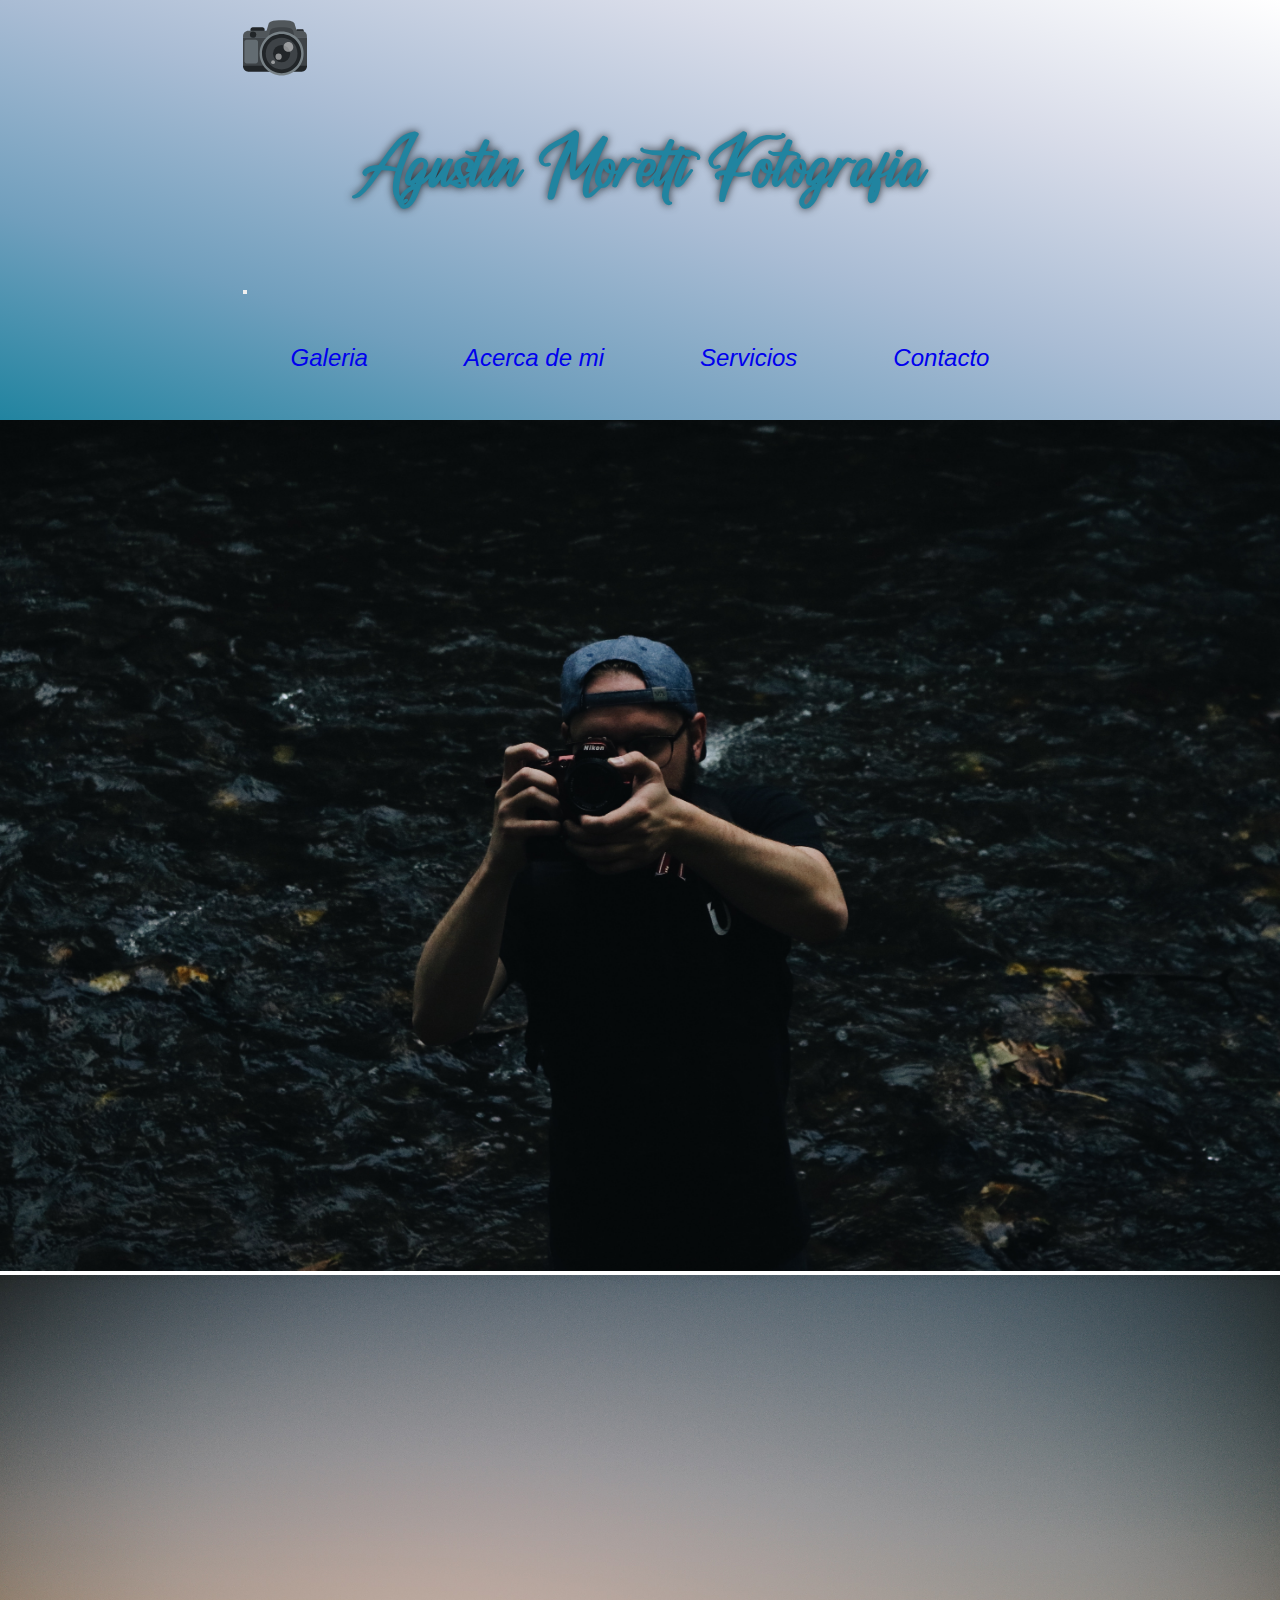
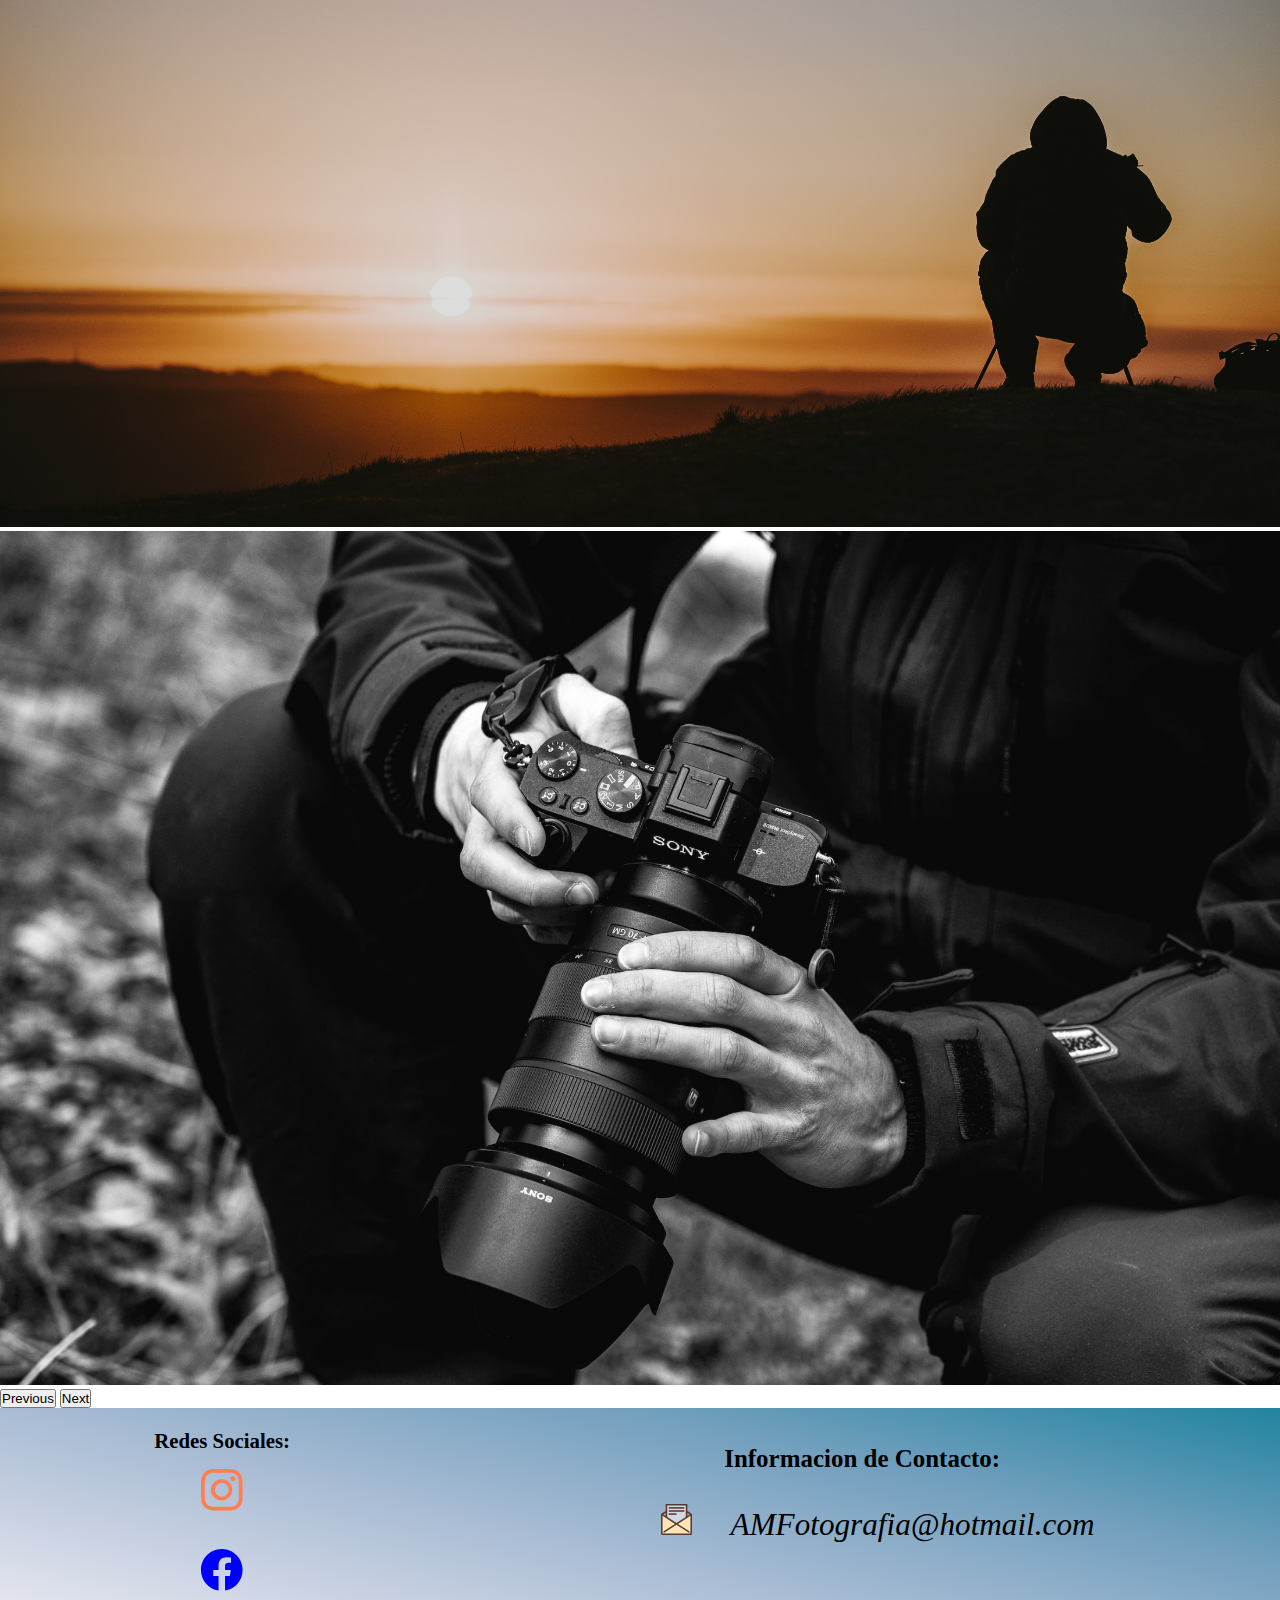
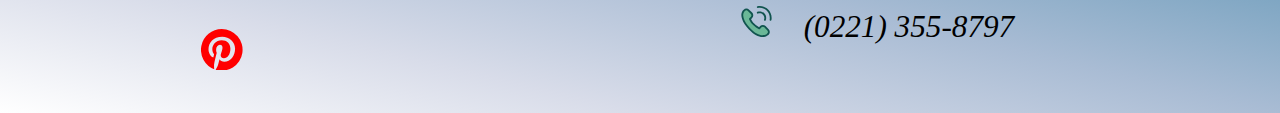
<file: index.html>
<!DOCTYPE html>
<html lang="es">
<head>
    <meta charset="UTF-8">
    <meta http-equiv="X-UA-Compatible" content="IE=edge">
    <meta name="viewport" content="width=device-width, initial-scale=1.0">
    <link href="https://unpkg.com/aos@2.3.1/dist/aos.css" rel="stylesheet">
    <link rel="shortcut icon" href="./archivos/img/camera-svgrepo-com.svg">
    <!-- SEO  -->
    <title>Agustin Moretti Fotografia</title>
    <meta name="description" content="Compartí un momento único e inolvidable con imágenes de alto valor estético y emocional. Imágenes auténticas, bellas e inolvidables.">
    <meta name="keywords" content="fotografia, servicios, eventos, casamientos, bautismos, cumpleaños, fotografia profesional, foto, fotografia profesional">
    <!-- CSS / SASS  -->
    <link rel="stylesheet" href="./sass/main.css">
    <!-- Bootstrap  -->
    <link href="https://cdn.jsdelivr.net/npm/bootstrap@5.2.2/dist/css/bootstrap.min.css" rel="stylesheet" integrity="sha384-Zenh87qX5JnK2Jl0vWa8Ck2rdkQ2Bzep5IDxbcnCeuOxjzrPF/et3URy9Bv1WTRi" crossorigin="anonymous">
</head>
<body>

<header>
  <nav class="navbar navbar-expand-lg navbar-dark" style="background-image: linear-gradient(to left bottom, #ffffff, #d8dce9, #a9bcd4, #719fbd, #2184a0)";>
        <div class="container-fluid d-flex flex-column justify-content-center align-items-center mx-0 my-0">
          <a class="navbar-brand" href="#"><img src="./archivos/img/camera-svgrepo-com.svg"></a>
          <a class="navbar-brand"> <h1> Agustin Moretti Fotografia</h1> </a>
          <button class="navbar-toggler" type="button" data-bs-toggle="collapse" data-bs-target="#navbarSupportedContent" aria-controls="navbarSupportedContent" aria-expanded="false" aria-label="Toggle navigation">
            <span class="navbar-toggler-icon"></span>
          </button>
          <div class="collapse navbar-collapse" id="navbarSupportedContent">
            <ul class="navbar-nav ms-auto mb-2 mb-lg-0">
              <li class="nav-item">
                <a class="nav-link active" aria-current="page" href="./pages/galeria.html">Galeria</a>
              </li>
              <li class="nav-item">
                <a class="nav-link" href="./pages/acerca-de-mi.html">Acerca de mi</a>
              </li>
              <li class="nav-item">
                <a class="nav-link" href="./pages/servicios.html">Servicios</a>
              </li>
              <li class="nav-item">
                <a class="nav-link" href="./pages/contacto.html">Contacto</a>
              </li>
            </ul>
          </div>
        </div>
      </nav>
</header>

<main>
  <section class="fondo-index">

        <div id="carouselExampleControls" class="carousel slide carousel-fade" data-bs-ride="carousel">
          <div class="carousel-inner">
            <div class="carousel-item active">
              <img src="./archivos/img/fotografo1.jpg" class="d-block w-100" alt="camara">
            </div>
            <div class="carousel-item">
              <img src="./archivos/img/estudio1.jpg" class="d-block w-100" alt="estudio">
            </div>
            <div class="carousel-item">
              <img src="./archivos/img/fotografo2.jpg" class="d-block w-100" alt="fotografo">
            </div>
          </div>
          <button class="carousel-control-prev" type="button" data-bs-target="#carouselExampleControls" data-bs-slide="prev">
            <span class="carousel-control-prev-icon" aria-hidden="true"></span>
            <span class="visually-hidden">Previous</span>
          </button>
          <button class="carousel-control-next" type="button" data-bs-target="#carouselExampleControls" data-bs-slide="next">
            <span class="carousel-control-next-icon" aria-hidden="true"></span>
            <span class="visually-hidden">Next</span>
          </button>
        </div>

    </section>


</main>


<footer >
        
    <nav class="redes">

        <h4 class="redes-sociales">Redes Sociales:</h4>

<a href="https://www.instagram.com/morettiagustin/" target="_blank">
    <svg xmlns="http://www.w3.org/2000/svg" width="2em" height="2em" fill="coral" class="bi bi-instagram" viewBox="0 0 16 16">
    <path d="M8 0C5.829 0 5.556.01 4.703.048 3.85.088 3.269.222 2.76.42a3.917 3.917 0 0 0-1.417.923A3.927 3.927 0 0 0 .42 2.76C.222 3.268.087 3.85.048 4.7.01 5.555 0 5.827 0 8.001c0 2.172.01 2.444.048 3.297.04.852.174 1.433.372 1.942.205.526.478.972.923 1.417.444.445.89.719 1.416.923.51.198 1.09.333 1.942.372C5.555 15.99 5.827 16 8 16s2.444-.01 3.298-.048c.851-.04 1.434-.174 1.943-.372a3.916 3.916 0 0 0 1.416-.923c.445-.445.718-.891.923-1.417.197-.509.332-1.09.372-1.942C15.99 10.445 16 10.173 16 8s-.01-2.445-.048-3.299c-.04-.851-.175-1.433-.372-1.941a3.926 3.926 0 0 0-.923-1.417A3.911 3.911 0 0 0 13.24.42c-.51-.198-1.092-.333-1.943-.372C10.443.01 10.172 0 7.998 0h.003zm-.717 1.442h.718c2.136 0 2.389.007 3.232.046.78.035 1.204.166 1.486.275.373.145.64.319.92.599.28.28.453.546.598.92.11.281.24.705.275 1.485.039.843.047 1.096.047 3.231s-.008 2.389-.047 3.232c-.035.78-.166 1.203-.275 1.485a2.47 2.47 0 0 1-.599.919c-.28.28-.546.453-.92.598-.28.11-.704.24-1.485.276-.843.038-1.096.047-3.232.047s-2.39-.009-3.233-.047c-.78-.036-1.203-.166-1.485-.276a2.478 2.478 0 0 1-.92-.598 2.48 2.48 0 0 1-.6-.92c-.109-.281-.24-.705-.275-1.485-.038-.843-.046-1.096-.046-3.233 0-2.136.008-2.388.046-3.231.036-.78.166-1.204.276-1.486.145-.373.319-.64.599-.92.28-.28.546-.453.92-.598.282-.11.705-.24 1.485-.276.738-.034 1.024-.044 2.515-.045v.002zm4.988 1.328a.96.96 0 1 0 0 1.92.96.96 0 0 0 0-1.92zm-4.27 1.122a4.109 4.109 0 1 0 0 8.217 4.109 4.109 0 0 0 0-8.217zm0 1.441a2.667 2.667 0 1 1 0 5.334 2.667 2.667 0 0 1 0-5.334z">
  </svg></a>

<a href="https://www.facebook.com/" target="_blank">
<svg xmlns="http://www.w3.org/2000/svg" width="2em" height="2em" fill="blue" class="bi bi-facebook" viewBox="0 0 16 16">
    <path d="M16 8.049c0-4.446-3.582-8.05-8-8.05C3.58 0-.002 3.603-.002 8.05c0 4.017 2.926 7.347 6.75 7.951v-5.625h-2.03V8.05H6.75V6.275c0-2.017 1.195-3.131 3.022-3.131.876 0 1.791.157 1.791.157v1.98h-1.009c-.993 0-1.303.621-1.303 1.258v1.51h2.218l-.354 2.326H9.25V16c3.824-.604 6.75-3.934 6.75-7.951z">
  </svg></a>

<a href="https://www.pinterest.com" target="_blank"> 
    <svg xmlns="http://www.w3.org/2000/svg" width="2em" height="2em" fill="red" class="bi bi-pinterest" viewBox="0 0 16 16">
    <path d="M8 0a8 8 0 0 0-2.915 15.452c-.07-.633-.134-1.606.027-2.297.146-.625.938-3.977.938-3.977s-.239-.479-.239-1.187c0-1.113.645-1.943 1.448-1.943.682 0 1.012.512 1.012 1.127 0 .686-.437 1.712-.663 2.663-.188.796.4 1.446 1.185 1.446 1.422 0 2.515-1.5 2.515-3.664 0-1.915-1.377-3.254-3.342-3.254-2.276 0-3.612 1.707-3.612 3.471 0 .688.265 1.425.595 1.826a.24.24 0 0 1 .056.23c-.061.252-.196.796-.222.907-.035.146-.116.177-.268.107-1-.465-1.624-1.926-1.624-3.1 0-2.523 1.834-4.84 5.286-4.84 2.775 0 4.932 1.977 4.932 4.62 0 2.757-1.739 4.976-4.151 4.976-.811 0-1.573-.421-1.834-.919l-.498 1.902c-.181.695-.669 1.566-.995 2.097A8 8 0 1 0 8 0z">
  </svg></a>

    </nav>

    <div class="informacion-contacto">
        <h5>Informacion de Contacto:</h5>
    <p><img src="./archivos/img/email-mail-svgrepo-com.svg" alt="logo-email"> AMFotografia@hotmail.com</p>
    <p><img src="./archivos/img/telephone-svgrepo-com.svg" alt="logo-telefono">(0221) 355-8797</p>
    </div>

</footer>
<script src="https://unpkg.com/aos@2.3.1/dist/aos.js"></script>
<script>
    AOS.init();
</script>
<!-- Bootstrap JS -->
<script src="https://cdn.jsdelivr.net/npm/bootstrap@5.2.2/dist/js/bootstrap.bundle.min.js" integrity="sha384-OERcA2EqjJCMA+/3y+gxIOqMEjwtxJY7qPCqsdltbNJuaOe923+mo//f6V8Qbsw3" crossorigin="anonymous"></script>

</body>
</html>
</file>
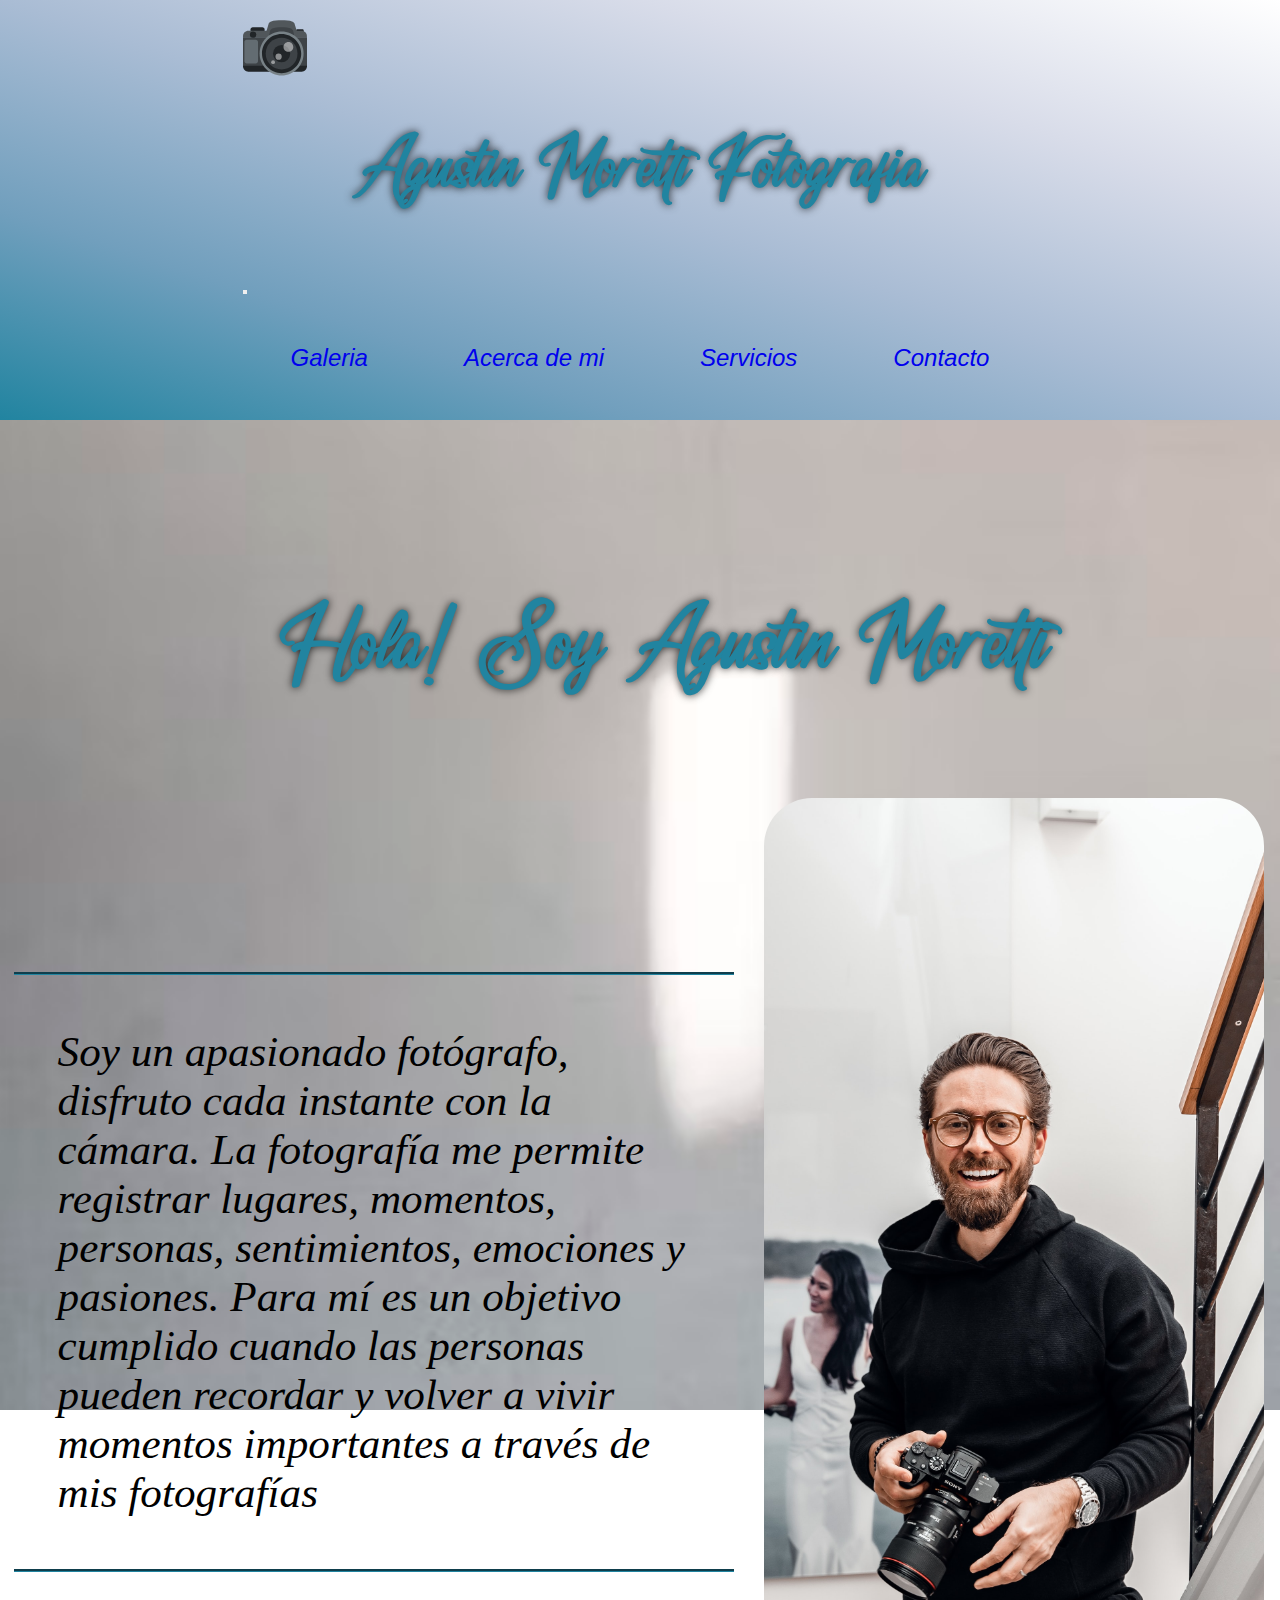
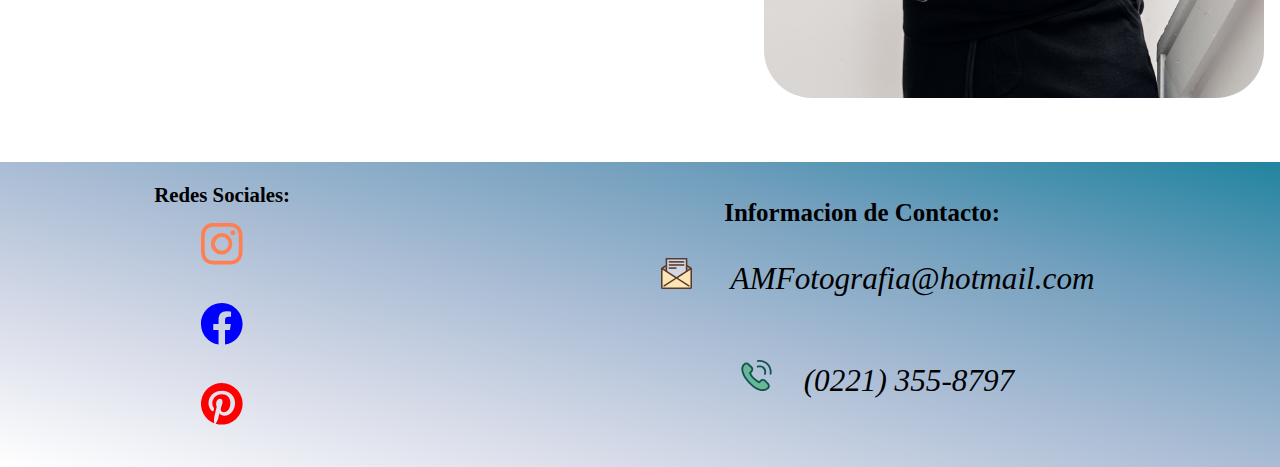
<file: pages/acerca-de-mi.html>
<!DOCTYPE html>
<html lang="es">
<head>
    <meta charset="UTF-8">
    <meta http-equiv="X-UA-Compatible" content="IE=edge">
    <meta name="viewport" content="width=device-width, initial-scale=1.0">
    <link href="https://unpkg.com/aos@2.3.1/dist/aos.css" rel="stylesheet">
    <link rel="shortcut icon" href="../archivos/img/camera-svgrepo-com.svg">
    <!-- SEO  -->
    <title>Agustin Moretti Fotografia - Acerca de mi</title>
    <meta name="description" content="Te cuento un poco quien soy!">
    <meta name="keywords" content="fotografia, servicios, eventos, casamientos, bautismos, cumpleaños, fotografia profesional, foto,">
    <!-- CSS / SASS  -->
    <link rel="stylesheet" href="../sass/main.css">
    <!-- Bootstrap  -->
    <link href="https://cdn.jsdelivr.net/npm/bootstrap@5.2.2/dist/css/bootstrap.min.css" rel="stylesheet" integrity="sha384-Zenh87qX5JnK2Jl0vWa8Ck2rdkQ2Bzep5IDxbcnCeuOxjzrPF/et3URy9Bv1WTRi" crossorigin="anonymous">
</head>
<body class="fondo-yo">

    <header>
        <nav class="navbar navbar-expand-lg navbar-dark" style="background-image: linear-gradient(to left bottom, #ffffff, #d8dce9, #a9bcd4, #719fbd, #2184a0)";>
            <div class="container-fluid d-flex flex-column justify-content-center align-items-center">
              <a class="navbar-brand" href="../index.html"><img src="../archivos/img/camera-svgrepo-com.svg"></a>
              <a class="navbar-brand"> <h1> Agustin Moretti Fotografia</h1> </a>
              <button class="navbar-toggler" type="button" data-bs-toggle="collapse" data-bs-target="#navbarSupportedContent" aria-controls="navbarSupportedContent" aria-expanded="false" aria-label="Toggle navigation">
                <span class="navbar-toggler-icon"></span>
              </button>
              <div class="collapse navbar-collapse" id="navbarSupportedContent">
                <ul class="navbar-nav ms-auto mb-2 mb-lg-0 ">
                  <li class="nav-item">
                    <a class="nav-link active" aria-current="page" href="../pages/galeria.html">Galeria</a>
                  </li>
                  <li class="nav-item">
                    <a class="nav-link" href="../pages/acerca-de-mi.html">Acerca de mi</a>
                  </li>
                  <li class="nav-item">
                    <a class="nav-link" href="../pages/servicios.html">Servicios</a>
                  </li>
                  <li class="nav-item">
                    <a class="nav-link" href="../pages/contacto.html">Contacto</a>
                  </li>
                </ul>
              </div>
            </div>
          </nav>
    </header>
    

<main>

    <h1 class="titulo-yo">Hola! Soy Agustin Moretti</h1>
    
  <section class="sobre-mi">
      
      
      
      <div class="contenedor-parrafo">
        <p>Soy un apasionado fotógrafo, disfruto cada instante con la cámara. La fotografía me permite registrar lugares, momentos, personas, sentimientos, emociones y pasiones. Para mí es un objetivo cumplido cuando las personas pueden recordar y volver a vivir momentos importantes a través de mis fotografías </p>
      </div>
      
      <img class="yo-img"src="../archivos/img/fotografo.jpg"></img>


  </section>

</main>



<footer>
        
    <nav class="redes">

        <h4 class="redes-sociales">Redes Sociales:</h4>

<a href="https://www.instagram.com/morettiagustin/" target="_blank">
    <svg xmlns="http://www.w3.org/2000/svg" width="2em" height="2em" fill="coral" class="bi bi-instagram" viewBox="0 0 16 16">
    <path d="M8 0C5.829 0 5.556.01 4.703.048 3.85.088 3.269.222 2.76.42a3.917 3.917 0 0 0-1.417.923A3.927 3.927 0 0 0 .42 2.76C.222 3.268.087 3.85.048 4.7.01 5.555 0 5.827 0 8.001c0 2.172.01 2.444.048 3.297.04.852.174 1.433.372 1.942.205.526.478.972.923 1.417.444.445.89.719 1.416.923.51.198 1.09.333 1.942.372C5.555 15.99 5.827 16 8 16s2.444-.01 3.298-.048c.851-.04 1.434-.174 1.943-.372a3.916 3.916 0 0 0 1.416-.923c.445-.445.718-.891.923-1.417.197-.509.332-1.09.372-1.942C15.99 10.445 16 10.173 16 8s-.01-2.445-.048-3.299c-.04-.851-.175-1.433-.372-1.941a3.926 3.926 0 0 0-.923-1.417A3.911 3.911 0 0 0 13.24.42c-.51-.198-1.092-.333-1.943-.372C10.443.01 10.172 0 7.998 0h.003zm-.717 1.442h.718c2.136 0 2.389.007 3.232.046.78.035 1.204.166 1.486.275.373.145.64.319.92.599.28.28.453.546.598.92.11.281.24.705.275 1.485.039.843.047 1.096.047 3.231s-.008 2.389-.047 3.232c-.035.78-.166 1.203-.275 1.485a2.47 2.47 0 0 1-.599.919c-.28.28-.546.453-.92.598-.28.11-.704.24-1.485.276-.843.038-1.096.047-3.232.047s-2.39-.009-3.233-.047c-.78-.036-1.203-.166-1.485-.276a2.478 2.478 0 0 1-.92-.598 2.48 2.48 0 0 1-.6-.92c-.109-.281-.24-.705-.275-1.485-.038-.843-.046-1.096-.046-3.233 0-2.136.008-2.388.046-3.231.036-.78.166-1.204.276-1.486.145-.373.319-.64.599-.92.28-.28.546-.453.92-.598.282-.11.705-.24 1.485-.276.738-.034 1.024-.044 2.515-.045v.002zm4.988 1.328a.96.96 0 1 0 0 1.92.96.96 0 0 0 0-1.92zm-4.27 1.122a4.109 4.109 0 1 0 0 8.217 4.109 4.109 0 0 0 0-8.217zm0 1.441a2.667 2.667 0 1 1 0 5.334 2.667 2.667 0 0 1 0-5.334z">
  </svg></a>

<a href="https://www.facebook.com/" target="_blank">
<svg xmlns="http://www.w3.org/2000/svg" width="2em" height="2em" fill="blue" class="bi bi-facebook" viewBox="0 0 16 16">
    <path d="M16 8.049c0-4.446-3.582-8.05-8-8.05C3.58 0-.002 3.603-.002 8.05c0 4.017 2.926 7.347 6.75 7.951v-5.625h-2.03V8.05H6.75V6.275c0-2.017 1.195-3.131 3.022-3.131.876 0 1.791.157 1.791.157v1.98h-1.009c-.993 0-1.303.621-1.303 1.258v1.51h2.218l-.354 2.326H9.25V16c3.824-.604 6.75-3.934 6.75-7.951z">
  </svg></a>

<a href="https://www.pinterest.com" target="_blank"> 
    <svg xmlns="http://www.w3.org/2000/svg" width="2em" height="2em" fill="red" class="bi bi-pinterest" viewBox="0 0 16 16">
    <path d="M8 0a8 8 0 0 0-2.915 15.452c-.07-.633-.134-1.606.027-2.297.146-.625.938-3.977.938-3.977s-.239-.479-.239-1.187c0-1.113.645-1.943 1.448-1.943.682 0 1.012.512 1.012 1.127 0 .686-.437 1.712-.663 2.663-.188.796.4 1.446 1.185 1.446 1.422 0 2.515-1.5 2.515-3.664 0-1.915-1.377-3.254-3.342-3.254-2.276 0-3.612 1.707-3.612 3.471 0 .688.265 1.425.595 1.826a.24.24 0 0 1 .056.23c-.061.252-.196.796-.222.907-.035.146-.116.177-.268.107-1-.465-1.624-1.926-1.624-3.1 0-2.523 1.834-4.84 5.286-4.84 2.775 0 4.932 1.977 4.932 4.62 0 2.757-1.739 4.976-4.151 4.976-.811 0-1.573-.421-1.834-.919l-.498 1.902c-.181.695-.669 1.566-.995 2.097A8 8 0 1 0 8 0z">
  </svg></a>

    </nav>

    <div class="informacion-contacto">
        <h5>Informacion de Contacto:</h5>
        <p><img src="../archivos/img/email-mail-svgrepo-com.svg" alt="logo-email"> AMFotografia@hotmail.com</p>
        <p><img src="../archivos/img/telephone-svgrepo-com.svg" alt="logo-telefono">(0221) 355-8797</p>
    </div>

</footer>
<script src="https://unpkg.com/aos@2.3.1/dist/aos.js"></script>
<script>
    AOS.init();
    </script>
    <!-- Bootstrap JS -->
<script src="https://cdn.jsdelivr.net/npm/bootstrap@5.2.2/dist/js/bootstrap.bundle.min.js" integrity="sha384-OERcA2EqjJCMA+/3y+gxIOqMEjwtxJY7qPCqsdltbNJuaOe923+mo//f6V8Qbsw3" crossorigin="anonymous"></script>
</body>
</html>
</file>
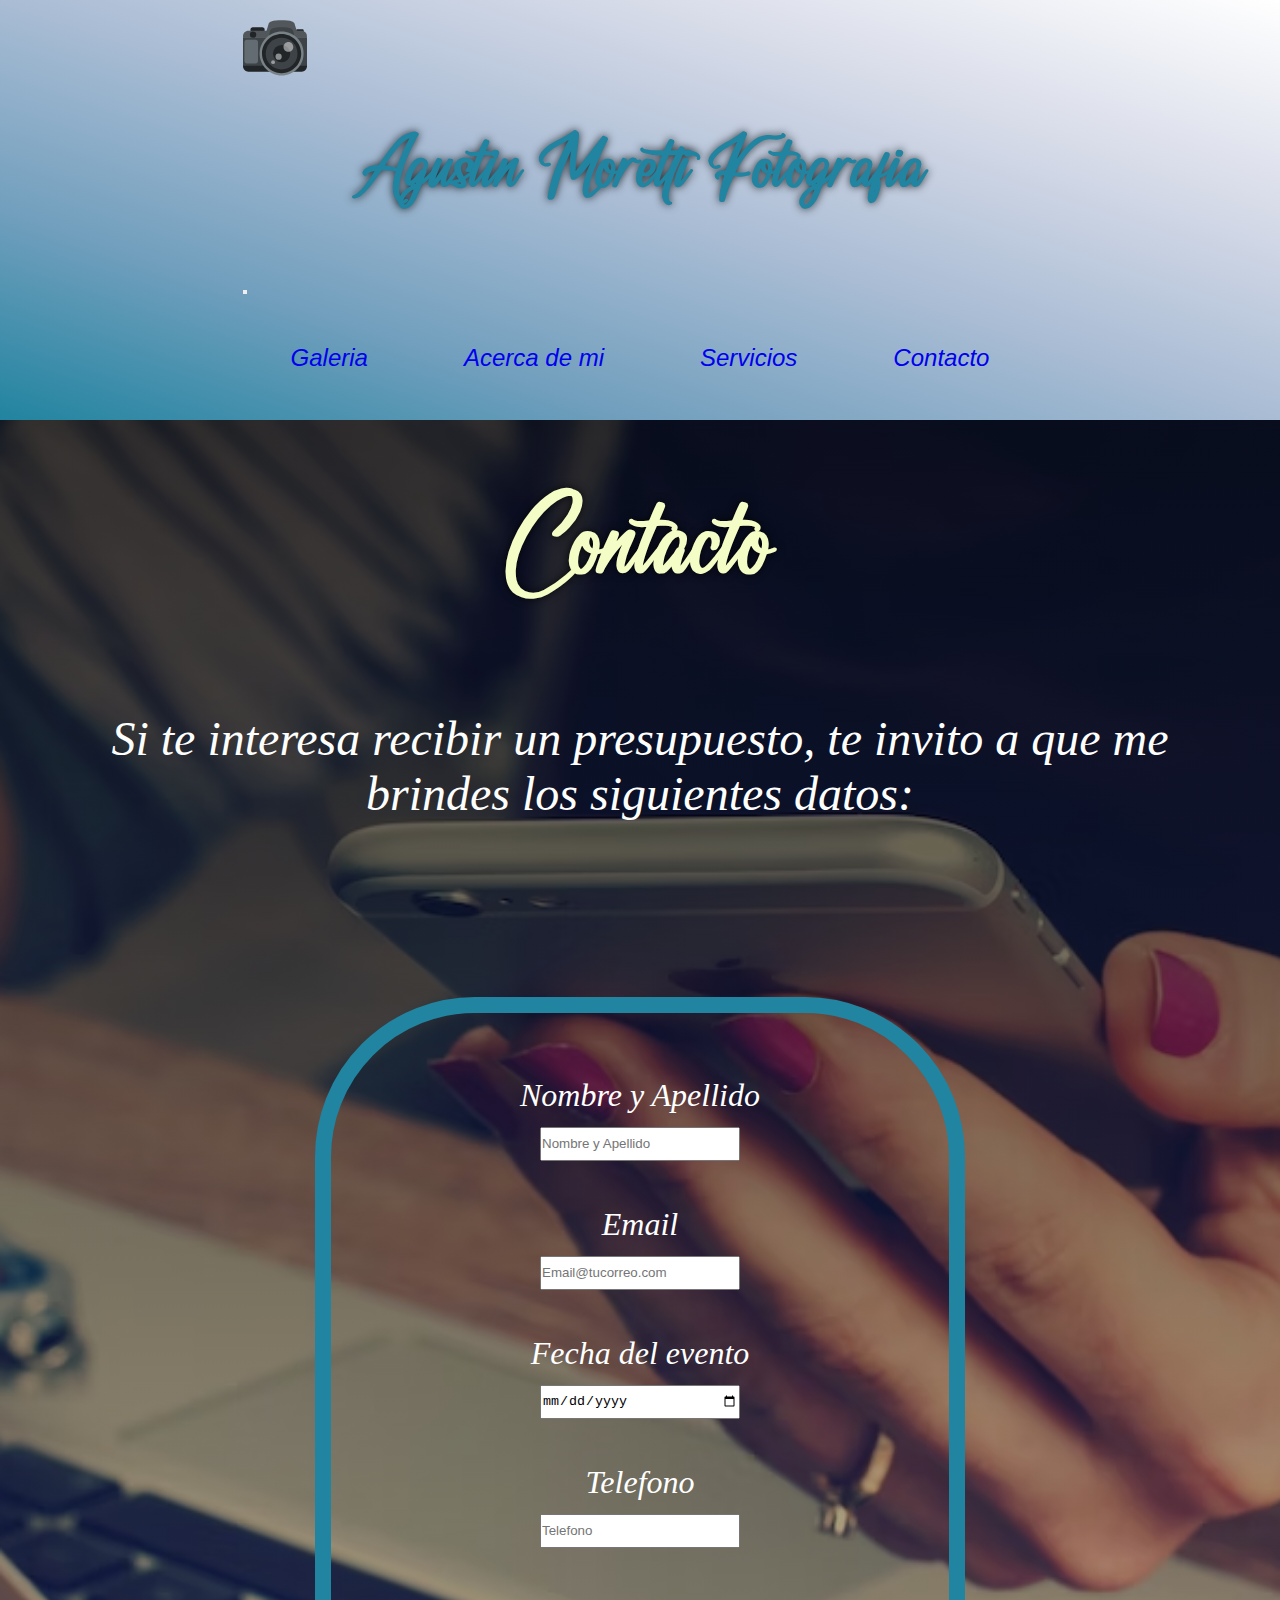
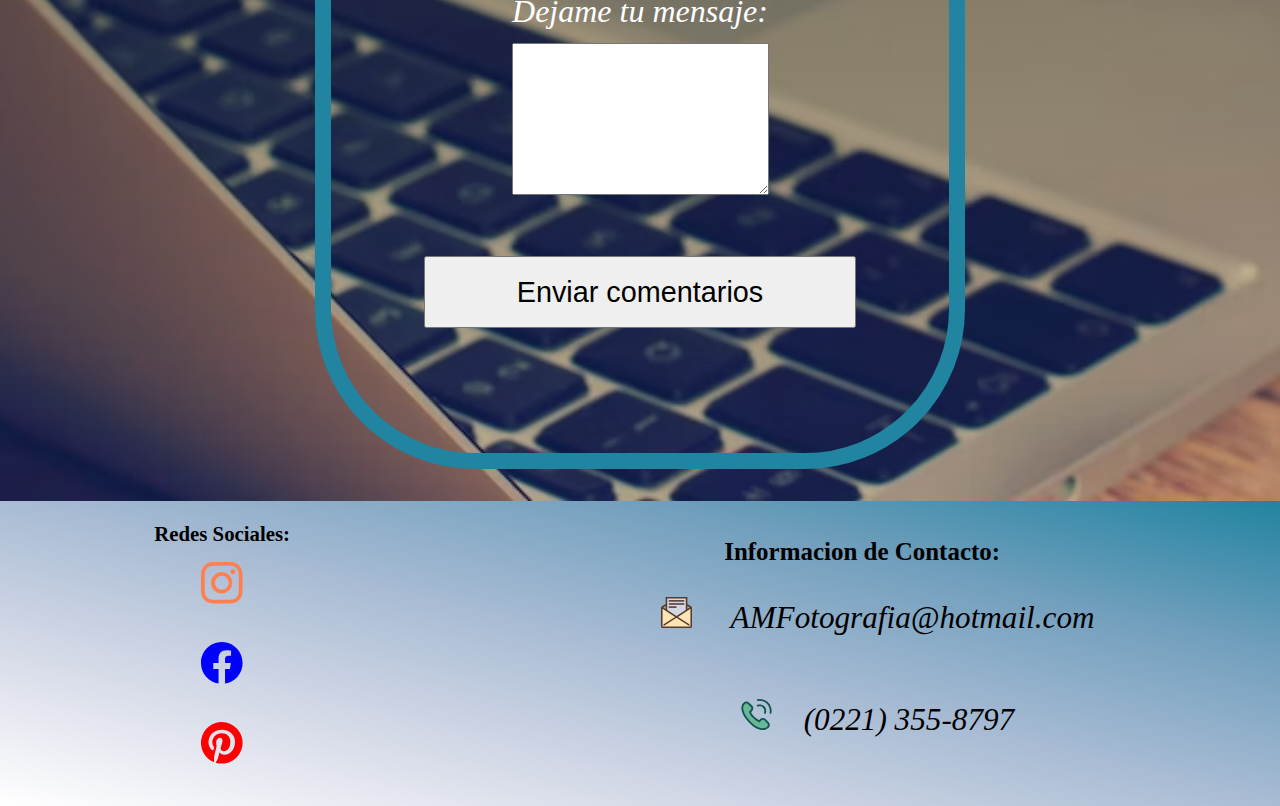
<file: pages/contacto.html>
<!DOCTYPE html>
<html lang="es">
<head>
    <meta charset="UTF-8">
    <meta http-equiv="X-UA-Compatible" content="IE=edge">
    <meta name="viewport" content="width=device-width, initial-scale=1.0">
    <link href="https://unpkg.com/aos@2.3.1/dist/aos.css" rel="stylesheet">
    <link rel="shortcut icon" href="../archivos/img/camera-svgrepo-com.svg">
    <!-- SEO  -->
    <title>Agustin Moretti Fotografia - Contacto</title>
    <meta name="description" content="Complete el formulario y enseguida nos ponemos en contacto">
    <meta name="keywords" content="fotografia, servicios, eventos, casamientos, bautismos, cumpleaños, fotografia profesional, foto,">
    <!-- CSS / SASS  -->
    <link rel="stylesheet" href="../sass/main.css">
    <!-- Bootstrap  -->
    <link href="https://cdn.jsdelivr.net/npm/bootstrap@5.2.2/dist/css/bootstrap.min.css" rel="stylesheet" integrity="sha384-Zenh87qX5JnK2Jl0vWa8Ck2rdkQ2Bzep5IDxbcnCeuOxjzrPF/et3URy9Bv1WTRi" crossorigin="anonymous">
</head>

<body>

    <header>
        <nav class="navbar navbar-expand-lg navbar-dark" style="background-image: linear-gradient(to left bottom, #ffffff, #d8dce9, #a9bcd4, #719fbd, #2184a0)";>
            <div class="container-fluid d-flex flex-column justify-content-center align-items-center">
              <a class="navbar-brand" href="../index.html"><img src="../archivos/img/camera-svgrepo-com.svg"></a>
              <a class="navbar-brand"> <h1> Agustin Moretti Fotografia</h1> </a>
              <button class="navbar-toggler" type="button" data-bs-toggle="collapse" data-bs-target="#navbarSupportedContent" aria-controls="navbarSupportedContent" aria-expanded="false" aria-label="Toggle navigation">
                <span class="navbar-toggler-icon"></span>
              </button>
              <div class="collapse navbar-collapse" id="navbarSupportedContent">
                <ul class="navbar-nav ms-auto mb-2 mb-lg-0 ">
                  <li class="nav-item">
                    <a class="nav-link active" aria-current="page" href="../pages/galeria.html">Galeria</a>
                  </li>
                  <li class="nav-item">
                    <a class="nav-link" href="../pages/acerca-de-mi.html">Acerca de mi</a>
                  </li>
                  <li class="nav-item">
                    <a class="nav-link" href="../pages/servicios.html">Servicios</a>
                  </li>
                  <li class="nav-item">
                    <a class="nav-link" href="../pages/contacto.html">Contacto</a>
                  </li>
                </ul>
              </div>
            </div>
          </nav>
    </header>

<main class="fondo-contacto">

    <h1 class="color-contacto">Contacto</h1>
    <p class=parrafo-contacto>Si te interesa recibir un presupuesto, te invito a que me brindes los siguientes datos:</p>

<form class="contenedor-contacto">

    <div class="formulario-contacto">
    <label for="nombreApellido">Nombre y Apellido</label>
    <input type="text" id="nombreApellido" name="nombre-apellido" placeholder="Nombre y Apellido">
    </div>
    <div class="formulario-contacto">
    <label for="email">Email</label> 
    <input type="email" id="email" name="correo-electronico" placeholder="Email@tucorreo.com">
    </div>
    <div class="formulario-contacto">
    <label  for="fecha">Fecha del evento</label>
    <input type="date" id="fecha" name="fecha-evento">
    </div>
    <div class="formulario-contacto">
    <label  for="telefono">Telefono</label>
    <input type="tel" id="telefono" name="Numero-telefono" placeholder="Telefono">
    </div>
    <div class="formulario-contacto">
    <label for="mensaje">Dejame tu mensaje:</label>
    <Textarea class="textarea" name="mensaje" id="mensaje" cols="30" rows="10" ></Textarea>
    </div>
    <div class="formulario-contacto">
    <input class="enviar" type="submit" value="Enviar comentarios">
    </div>

</form>

</main>

    <footer>
        
        <nav class="redes">

            <h4 class="redes-sociales">Redes Sociales:</h4>

    <a href="https://www.instagram.com/morettiagustin/" target="_blank">
        <svg xmlns="http://www.w3.org/2000/svg" width="2em" height="2em" fill="coral" class="bi bi-instagram" viewBox="0 0 16 16">
        <path d="M8 0C5.829 0 5.556.01 4.703.048 3.85.088 3.269.222 2.76.42a3.917 3.917 0 0 0-1.417.923A3.927 3.927 0 0 0 .42 2.76C.222 3.268.087 3.85.048 4.7.01 5.555 0 5.827 0 8.001c0 2.172.01 2.444.048 3.297.04.852.174 1.433.372 1.942.205.526.478.972.923 1.417.444.445.89.719 1.416.923.51.198 1.09.333 1.942.372C5.555 15.99 5.827 16 8 16s2.444-.01 3.298-.048c.851-.04 1.434-.174 1.943-.372a3.916 3.916 0 0 0 1.416-.923c.445-.445.718-.891.923-1.417.197-.509.332-1.09.372-1.942C15.99 10.445 16 10.173 16 8s-.01-2.445-.048-3.299c-.04-.851-.175-1.433-.372-1.941a3.926 3.926 0 0 0-.923-1.417A3.911 3.911 0 0 0 13.24.42c-.51-.198-1.092-.333-1.943-.372C10.443.01 10.172 0 7.998 0h.003zm-.717 1.442h.718c2.136 0 2.389.007 3.232.046.78.035 1.204.166 1.486.275.373.145.64.319.92.599.28.28.453.546.598.92.11.281.24.705.275 1.485.039.843.047 1.096.047 3.231s-.008 2.389-.047 3.232c-.035.78-.166 1.203-.275 1.485a2.47 2.47 0 0 1-.599.919c-.28.28-.546.453-.92.598-.28.11-.704.24-1.485.276-.843.038-1.096.047-3.232.047s-2.39-.009-3.233-.047c-.78-.036-1.203-.166-1.485-.276a2.478 2.478 0 0 1-.92-.598 2.48 2.48 0 0 1-.6-.92c-.109-.281-.24-.705-.275-1.485-.038-.843-.046-1.096-.046-3.233 0-2.136.008-2.388.046-3.231.036-.78.166-1.204.276-1.486.145-.373.319-.64.599-.92.28-.28.546-.453.92-.598.282-.11.705-.24 1.485-.276.738-.034 1.024-.044 2.515-.045v.002zm4.988 1.328a.96.96 0 1 0 0 1.92.96.96 0 0 0 0-1.92zm-4.27 1.122a4.109 4.109 0 1 0 0 8.217 4.109 4.109 0 0 0 0-8.217zm0 1.441a2.667 2.667 0 1 1 0 5.334 2.667 2.667 0 0 1 0-5.334z">
      </svg></a>

    <a href="https://www.facebook.com/" target="_blank">
    <svg xmlns="http://www.w3.org/2000/svg" width="2em" height="2em" fill="blue" class="bi bi-facebook" viewBox="0 0 16 16">
        <path d="M16 8.049c0-4.446-3.582-8.05-8-8.05C3.58 0-.002 3.603-.002 8.05c0 4.017 2.926 7.347 6.75 7.951v-5.625h-2.03V8.05H6.75V6.275c0-2.017 1.195-3.131 3.022-3.131.876 0 1.791.157 1.791.157v1.98h-1.009c-.993 0-1.303.621-1.303 1.258v1.51h2.218l-.354 2.326H9.25V16c3.824-.604 6.75-3.934 6.75-7.951z">
      </svg></a>

    <a href="https://www.pinterest.com" target="_blank"> 
        <svg xmlns="http://www.w3.org/2000/svg" width="2em" height="2em" fill="red" class="bi bi-pinterest" viewBox="0 0 16 16">
        <path d="M8 0a8 8 0 0 0-2.915 15.452c-.07-.633-.134-1.606.027-2.297.146-.625.938-3.977.938-3.977s-.239-.479-.239-1.187c0-1.113.645-1.943 1.448-1.943.682 0 1.012.512 1.012 1.127 0 .686-.437 1.712-.663 2.663-.188.796.4 1.446 1.185 1.446 1.422 0 2.515-1.5 2.515-3.664 0-1.915-1.377-3.254-3.342-3.254-2.276 0-3.612 1.707-3.612 3.471 0 .688.265 1.425.595 1.826a.24.24 0 0 1 .056.23c-.061.252-.196.796-.222.907-.035.146-.116.177-.268.107-1-.465-1.624-1.926-1.624-3.1 0-2.523 1.834-4.84 5.286-4.84 2.775 0 4.932 1.977 4.932 4.62 0 2.757-1.739 4.976-4.151 4.976-.811 0-1.573-.421-1.834-.919l-.498 1.902c-.181.695-.669 1.566-.995 2.097A8 8 0 1 0 8 0z">
      </svg></a>

        </nav>

        <div class="informacion-contacto">
            <h5>Informacion de Contacto:</h5>
            <p><img src="../archivos/img/email-mail-svgrepo-com.svg" alt="logo-email"> AMFotografia@hotmail.com</p>
            <p><img src="../archivos/img/telephone-svgrepo-com.svg" alt="logo-telefono">(0221) 355-8797</p>
        </div>

    </footer>
    
<script src="https://unpkg.com/aos@2.3.1/dist/aos.js"></script>
<script>
    AOS.init();
</script>
<!-- Bootstrap JS -->
<script src="https://cdn.jsdelivr.net/npm/bootstrap@5.2.2/dist/js/bootstrap.bundle.min.js" integrity="sha384-OERcA2EqjJCMA+/3y+gxIOqMEjwtxJY7qPCqsdltbNJuaOe923+mo//f6V8Qbsw3" crossorigin="anonymous"></script>
</body>
</html>
</file>
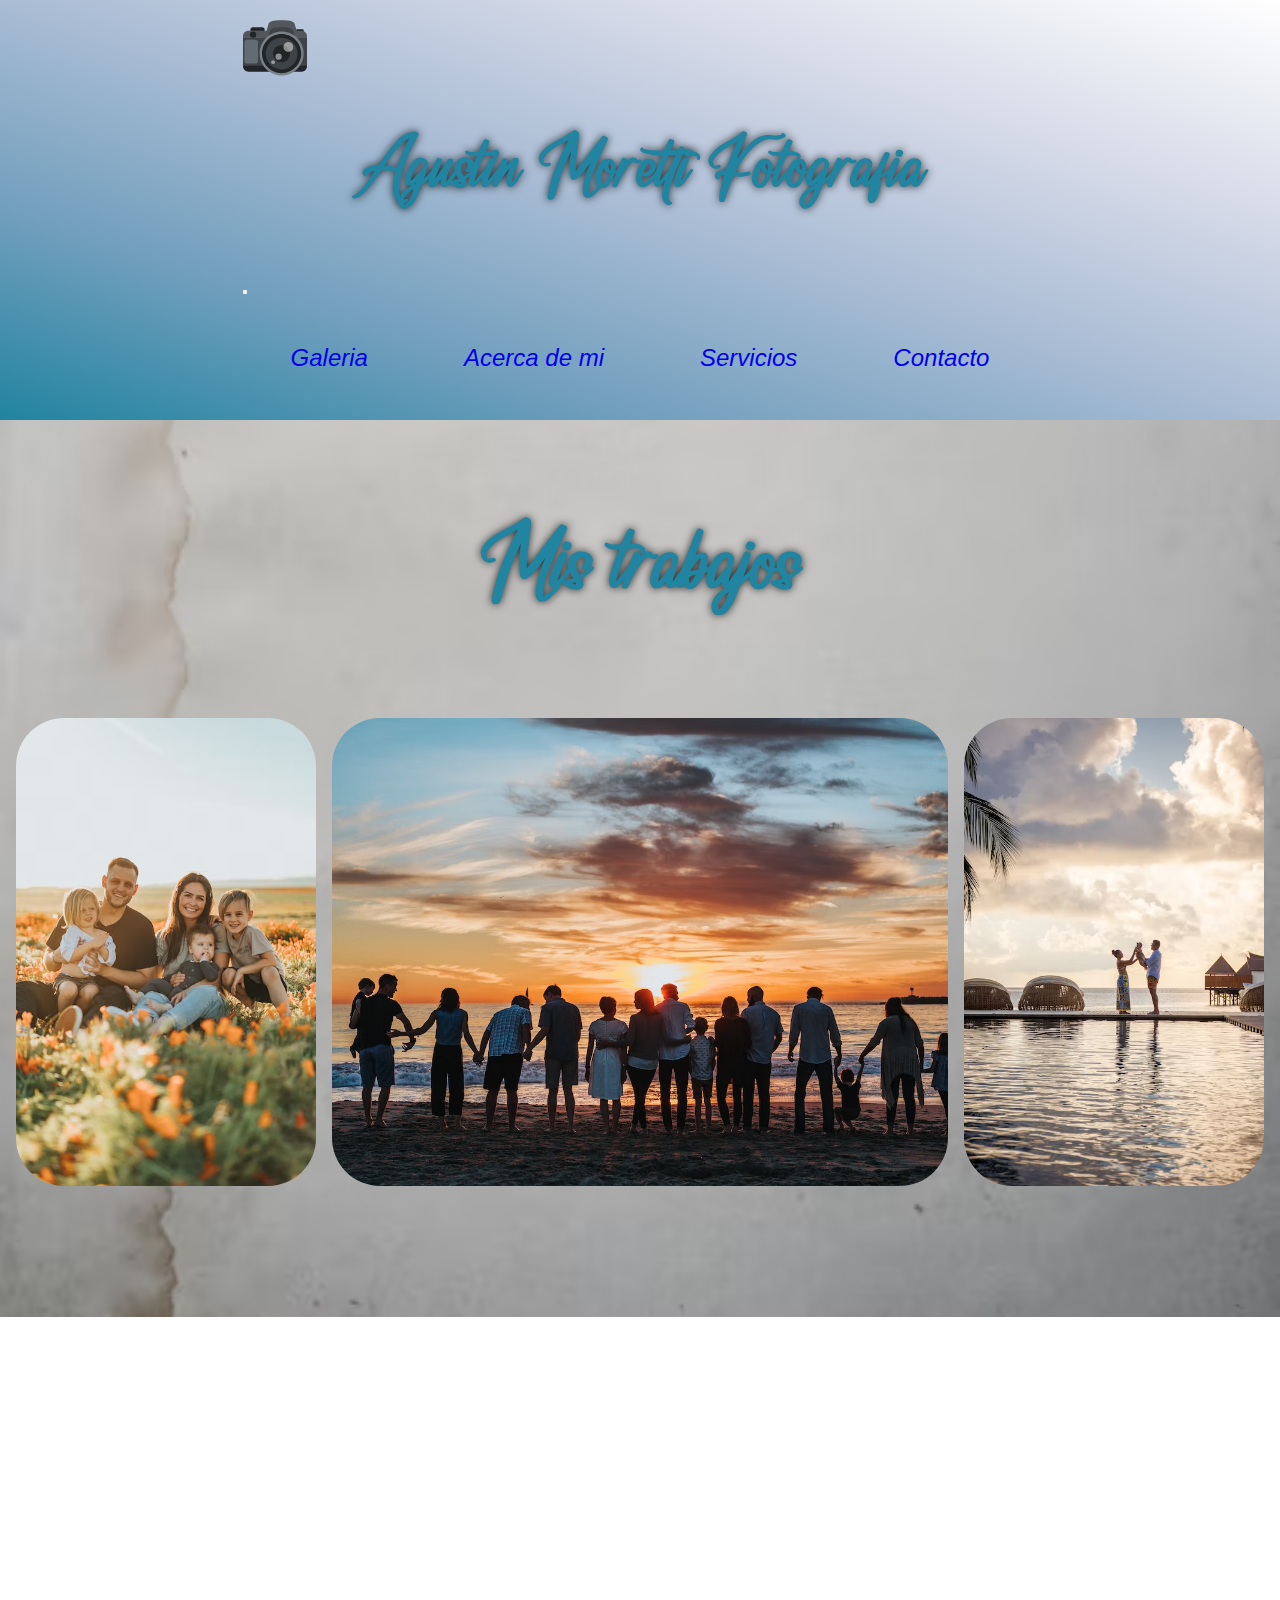
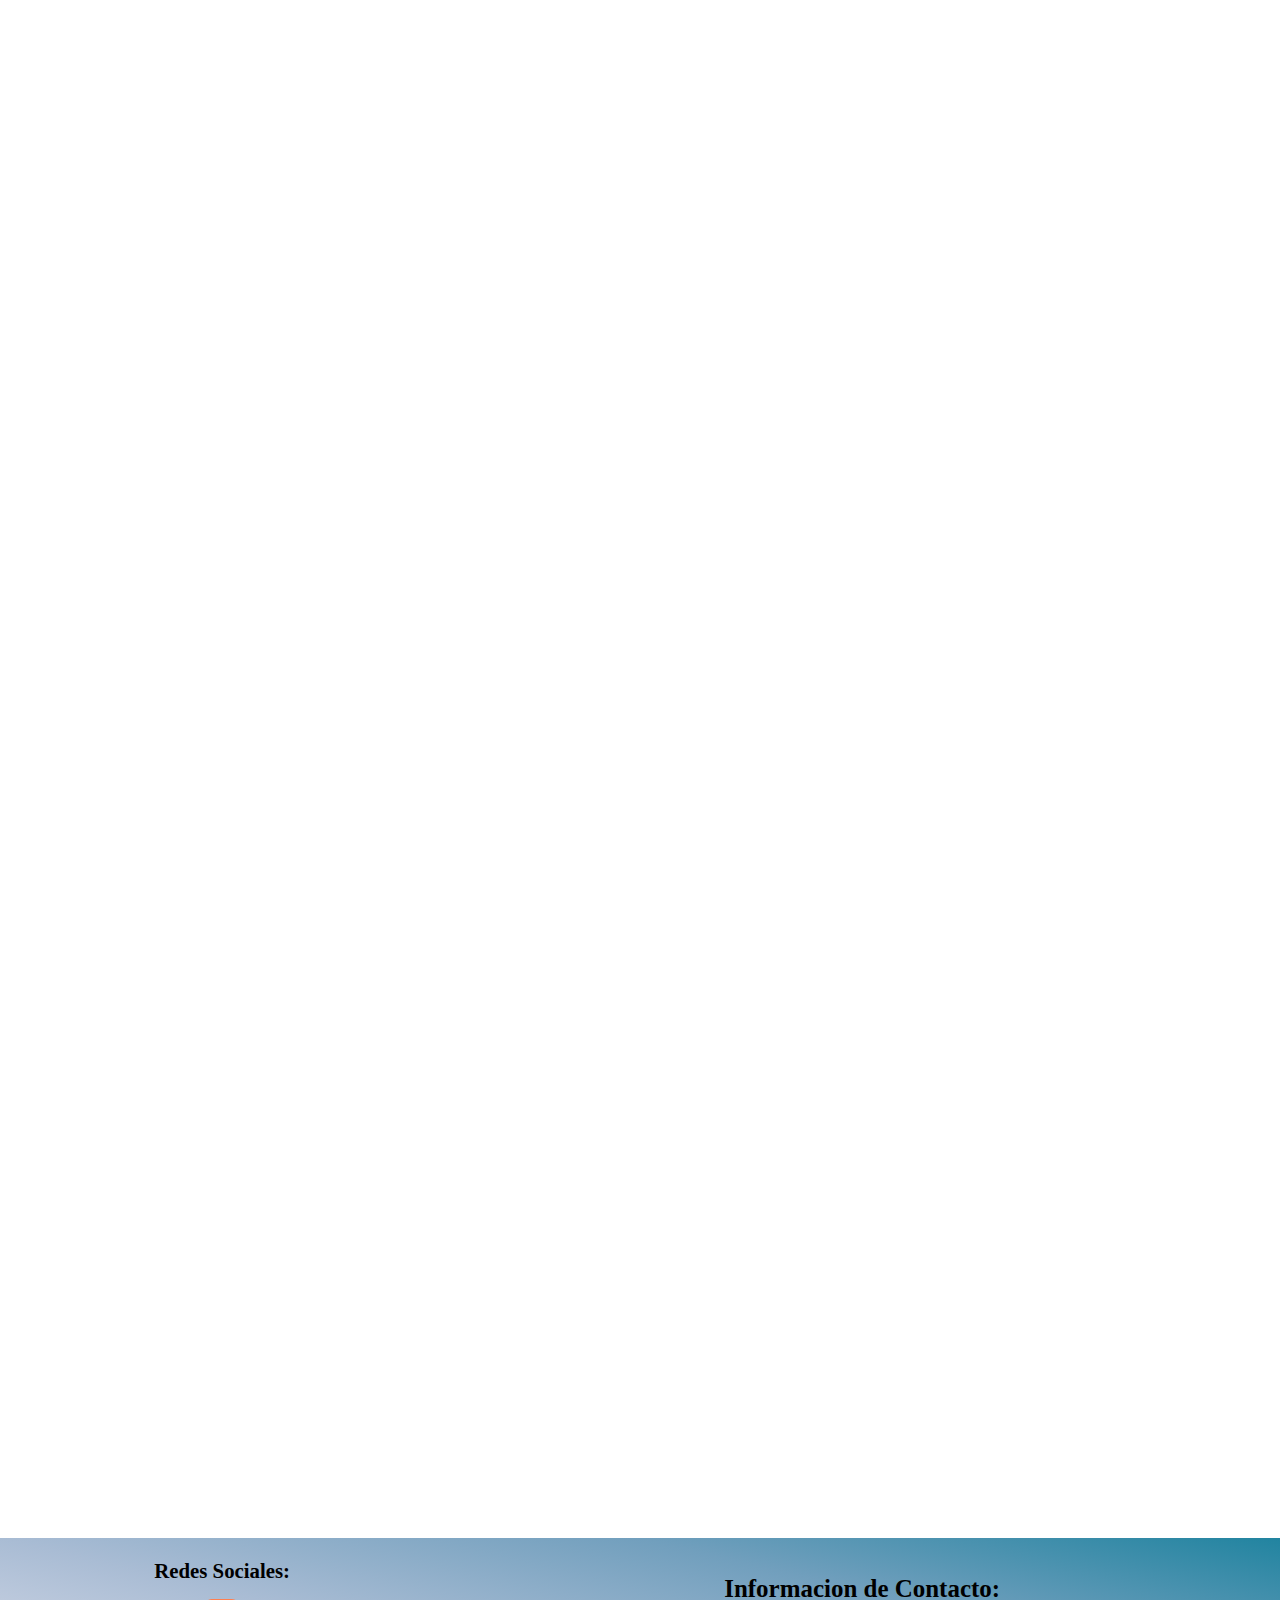
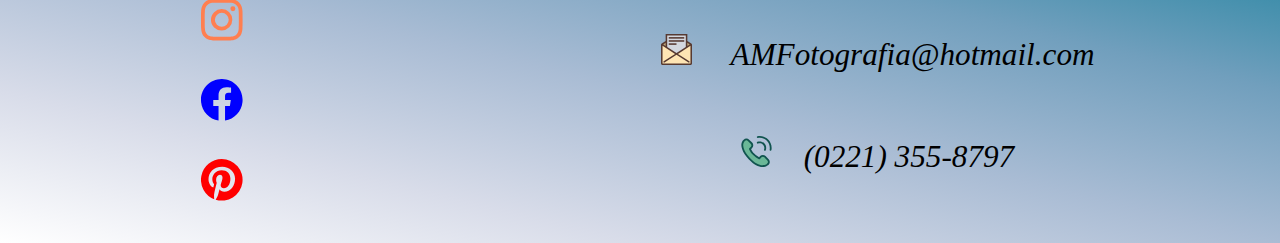
<file: pages/galeria.html>
<!DOCTYPE html>
<html lang="es">
<head>
    <meta charset="UTF-8">
    <meta http-equiv="X-UA-Compatible" content="IE=edge">
    <meta name="viewport" content="width=device-width, initial-scale=1.0">
    <link href="https://unpkg.com/aos@2.3.1/dist/aos.css" rel="stylesheet">
    <link rel="shortcut icon" href="../archivos/img/camera-svgrepo-com.svg">
    <!-- SEO  -->
    <title>Agustin Moretti Fotografia - Galeria</title>
    <meta name="description" content="Algunos de mis trabajos">
    <meta name="keywords" content="fotografia, servicios, eventos, casamientos, bautismos, cumpleaños, fotografia profesional, foto, galeria fotografica">
    <!-- CSS / SASS  -->
    <link rel="stylesheet" href="../sass/main.css">
    <!-- Bootstrap  -->
    <link href="https://cdn.jsdelivr.net/npm/bootstrap@5.2.2/dist/css/bootstrap.min.css" rel="stylesheet" integrity="sha384-Zenh87qX5JnK2Jl0vWa8Ck2rdkQ2Bzep5IDxbcnCeuOxjzrPF/et3URy9Bv1WTRi" crossorigin="anonymous">
</head>
<body class="fondo-galeria">

    <header>
        <nav class="navbar navbar-expand-lg navbar-dark" style="background-image: linear-gradient(to left bottom, #ffffff, #d8dce9, #a9bcd4, #719fbd, #2184a0)";>
            <div class="container-fluid d-flex flex-column justify-content-center align-items-center">
              <a class="navbar-brand" href="../index.html"><img src="../archivos/img/camera-svgrepo-com.svg"></a>
              <a class="navbar-brand"> <h1> Agustin Moretti Fotografia</h1> </a>
              <button class="navbar-toggler" type="button" data-bs-toggle="collapse" data-bs-target="#navbarSupportedContent" aria-controls="navbarSupportedContent" aria-expanded="false" aria-label="Toggle navigation">
                <span class="navbar-toggler-icon"></span>
              </button>
              <div class="collapse navbar-collapse" id="navbarSupportedContent">
                <ul class="navbar-nav ms-auto mb-2 mb-lg-0 ">
                  <li class="nav-item">
                    <a class="nav-link active" aria-current="page" href="../pages/galeria.html">Galeria</a>
                  </li>
                  <li class="nav-item">
                    <a class="nav-link" href="../pages/acerca-de-mi.html">Acerca de mi</a>
                  </li>
                  <li class="nav-item">
                    <a class="nav-link" href="../pages/servicios.html">Servicios</a>
                  </li>
                  <li class="nav-item">
                    <a class="nav-link" href="../pages/contacto.html">Contacto</a>
                  </li>
                </ul>
              </div>
            </div>
          </nav>
    </header>


    <main>
    
        <h1 class="titulo-galeria">Mis trabajos</h1>
    
        <section class="fotos-galeria">


            <img class="fotos-galeria-uno" src="../archivos/img/playa-familia.jpg" data-aos="zoom-in-down" data-aos-duration="2000">
            <img class="fotos-galeria-dos" src="../archivos/img/tabla.jpg" data-aos="zoom-in-left" data-aos-duration="2000"> 
            <img class="fotos-galeria-tres" src="../archivos/img/familia1.jpg" data-aos="zoom-in-right" data-aos-duration="2000">
            <img class="fotos-galeria-cuatro" src="../archivos/img/familia bosque.jpg" data-aos="zoom-in-right" data-aos-duration="2000">
            <img class="fotos-galeria-cinco" src="../archivos/img/barrilete.jpg" data-aos="zoom-in-right" data-aos-duration="2000">
            <img class="fotos-galeria-seis" src="../archivos/img/nenes.jpg" data-aos="zoom-in-left" data-aos-duration="2000">
            <img class="fotos-galeria-siete" src="../archivos/img/familia5.jpg" data-aos="zoom-in-left" data-aos-duration="2000">
            <img class="fotos-galeria-ocho"src="../archivos/img/ramo.jpg" data-aos="zoom-in-right" data-aos-duration="2000">
            <img class="fotos-galeria-nueve"src="../archivos/img/casamiento2.jpg" data-aos="zoom-in" data-aos-duration="2000">
            <img class="fotos-galeria-diez"src="../archivos/img/novia1.jpg" data-aos="zoom-in-right" data-aos-duration="2000">
            <img class="fotos-galeria-once"src="../archivos/img/novia7.jpg" data-aos="zoom-in-left" data-aos-duration="2000">
            <img class="fotos-galeria-doce" src="../archivos/img/familia2.jpg" data-aos="zoom-in-right" data-aos-duration="2000">
            <img class="fotos-galeria-trece" src="../archivos/img/nena-flores.jpg" data-aos="zoom-in-left" data-aos-duration="2000">
            <img class="fotos-galeria-catorce" src="../archivos/img/boda.jpg" data-aos="zoom-in-left" data-aos-duration="2000">
            <img class="fotos-galeria-quince" src="../archivos/img/boda 1.jpg" data-aos="zoom-in-left" data-aos-duration="2000">
    
        </section>



    </main>


    <footer>
        
        <nav class="redes">

            <h4 class="redes-sociales">Redes Sociales:</h4>

            <a href="https://www.instagram.com/morettiagustin/" target="_blank">
            <svg xmlns="http://www.w3.org/2000/svg" width="2em" height="2em" fill="coral" class="bi bi-instagram" viewBox="0 0 16 16">
            <path d="M8 0C5.829 0 5.556.01 4.703.048 3.85.088 3.269.222 2.76.42a3.917 3.917 0 0 0-1.417.923A3.927 3.927 0 0 0 .42 2.76C.222 3.268.087 3.85.048 4.7.01 5.555 0 5.827 0 8.001c0 2.172.01 2.444.048 3.297.04.852.174 1.433.372 1.942.205.526.478.972.923 1.417.444.445.89.719 1.416.923.51.198 1.09.333 1.942.372C5.555 15.99 5.827 16 8 16s2.444-.01 3.298-.048c.851-.04 1.434-.174 1.943-.372a3.916 3.916 0 0 0 1.416-.923c.445-.445.718-.891.923-1.417.197-.509.332-1.09.372-1.942C15.99 10.445 16 10.173 16 8s-.01-2.445-.048-3.299c-.04-.851-.175-1.433-.372-1.941a3.926 3.926 0 0 0-.923-1.417A3.911 3.911 0 0 0 13.24.42c-.51-.198-1.092-.333-1.943-.372C10.443.01 10.172 0 7.998 0h.003zm-.717 1.442h.718c2.136 0 2.389.007 3.232.046.78.035 1.204.166 1.486.275.373.145.64.319.92.599.28.28.453.546.598.92.11.281.24.705.275 1.485.039.843.047 1.096.047 3.231s-.008 2.389-.047 3.232c-.035.78-.166 1.203-.275 1.485a2.47 2.47 0 0 1-.599.919c-.28.28-.546.453-.92.598-.28.11-.704.24-1.485.276-.843.038-1.096.047-3.232.047s-2.39-.009-3.233-.047c-.78-.036-1.203-.166-1.485-.276a2.478 2.478 0 0 1-.92-.598 2.48 2.48 0 0 1-.6-.92c-.109-.281-.24-.705-.275-1.485-.038-.843-.046-1.096-.046-3.233 0-2.136.008-2.388.046-3.231.036-.78.166-1.204.276-1.486.145-.373.319-.64.599-.92.28-.28.546-.453.92-.598.282-.11.705-.24 1.485-.276.738-.034 1.024-.044 2.515-.045v.002zm4.988 1.328a.96.96 0 1 0 0 1.92.96.96 0 0 0 0-1.92zm-4.27 1.122a4.109 4.109 0 1 0 0 8.217 4.109 4.109 0 0 0 0-8.217zm0 1.441a2.667 2.667 0 1 1 0 5.334 2.667 2.667 0 0 1 0-5.334z">
            </svg>
            </a>

            <a href="https://www.facebook.com/" target="_blank">
            <svg xmlns="http://www.w3.org/2000/svg" width="2em" height="2em" fill="blue" class="bi bi-facebook" viewBox="0 0 16 16">
            <path d="M16 8.049c0-4.446-3.582-8.05-8-8.05C3.58 0-.002 3.603-.002 8.05c0 4.017 2.926 7.347 6.75 7.951v-5.625h-2.03V8.05H6.75V6.275c0-2.017 1.195-3.131 3.022-3.131.876 0 1.791.157 1.791.157v1.98h-1.009c-.993 0-1.303.621-1.303 1.258v1.51h2.218l-.354 2.326H9.25V16c3.824-.604 6.75-3.934 6.75-7.951z">
            </svg>
            </a>

            <a href="https://www.pinterest.com" target="_blank"> 
            <svg xmlns="http://www.w3.org/2000/svg" width="2em" height="2em" fill="red" class="bi bi-pinterest" viewBox="0 0 16 16">
            <path d="M8 0a8 8 0 0 0-2.915 15.452c-.07-.633-.134-1.606.027-2.297.146-.625.938-3.977.938-3.977s-.239-.479-.239-1.187c0-1.113.645-1.943 1.448-1.943.682 0 1.012.512 1.012 1.127 0 .686-.437 1.712-.663 2.663-.188.796.4 1.446 1.185 1.446 1.422 0 2.515-1.5 2.515-3.664 0-1.915-1.377-3.254-3.342-3.254-2.276 0-3.612 1.707-3.612 3.471 0 .688.265 1.425.595 1.826a.24.24 0 0 1 .056.23c-.061.252-.196.796-.222.907-.035.146-.116.177-.268.107-1-.465-1.624-1.926-1.624-3.1 0-2.523 1.834-4.84 5.286-4.84 2.775 0 4.932 1.977 4.932 4.62 0 2.757-1.739 4.976-4.151 4.976-.811 0-1.573-.421-1.834-.919l-.498 1.902c-.181.695-.669 1.566-.995 2.097A8 8 0 1 0 8 0z">
            </svg>
            </a>

        </nav>

        <div class="informacion-contacto">
        <h5>Informacion de Contacto:</h5>
        <p><img src="../archivos/img/email-mail-svgrepo-com.svg" alt="logo-email"> AMFotografia@hotmail.com</p>
        <p><img src="../archivos/img/telephone-svgrepo-com.svg" alt="logo-telefono">(0221) 355-8797</p>
        </div>

    </footer>
    
    <script src="https://unpkg.com/aos@2.3.1/dist/aos.js"></script>
    <script>
    AOS.init();
    </script>
    <!-- Bootstrap JS -->
<script src="https://cdn.jsdelivr.net/npm/bootstrap@5.2.2/dist/js/bootstrap.bundle.min.js" integrity="sha384-OERcA2EqjJCMA+/3y+gxIOqMEjwtxJY7qPCqsdltbNJuaOe923+mo//f6V8Qbsw3" crossorigin="anonymous"></script>
</body>
</html>
</file>
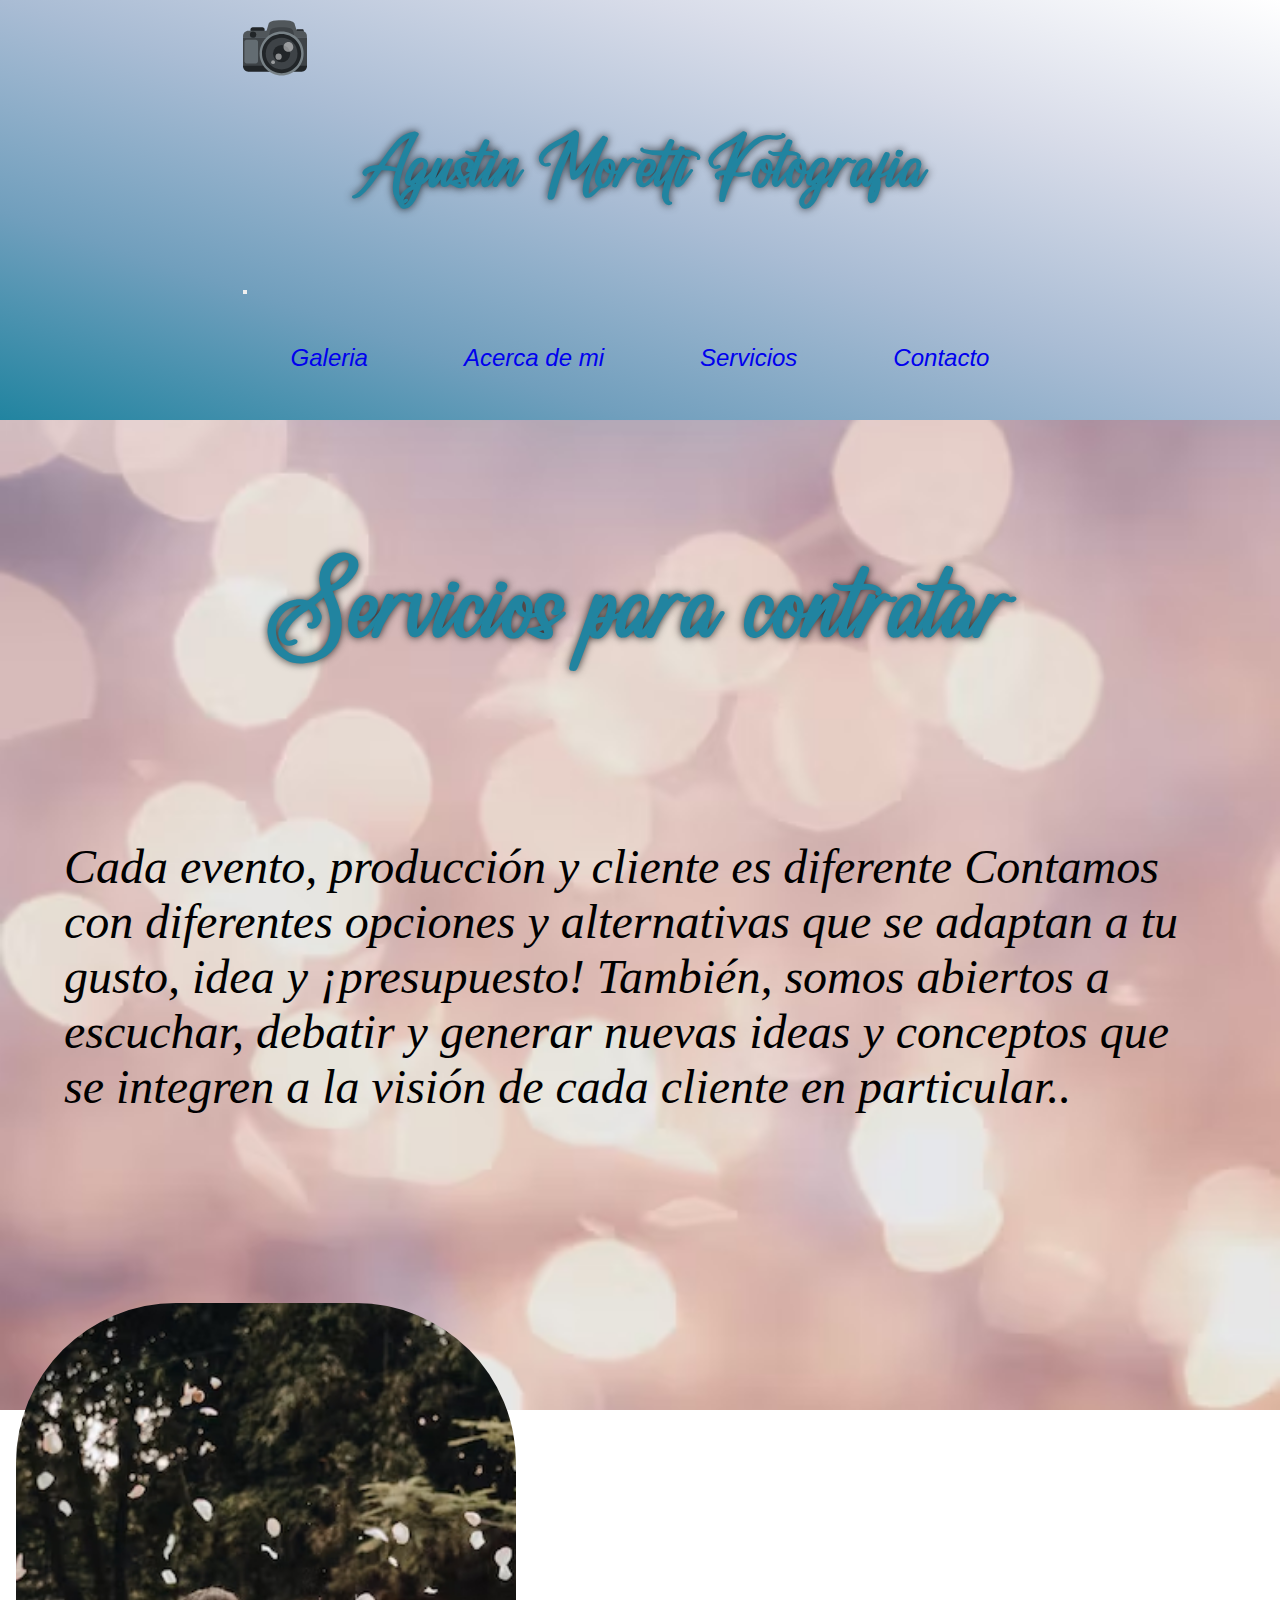
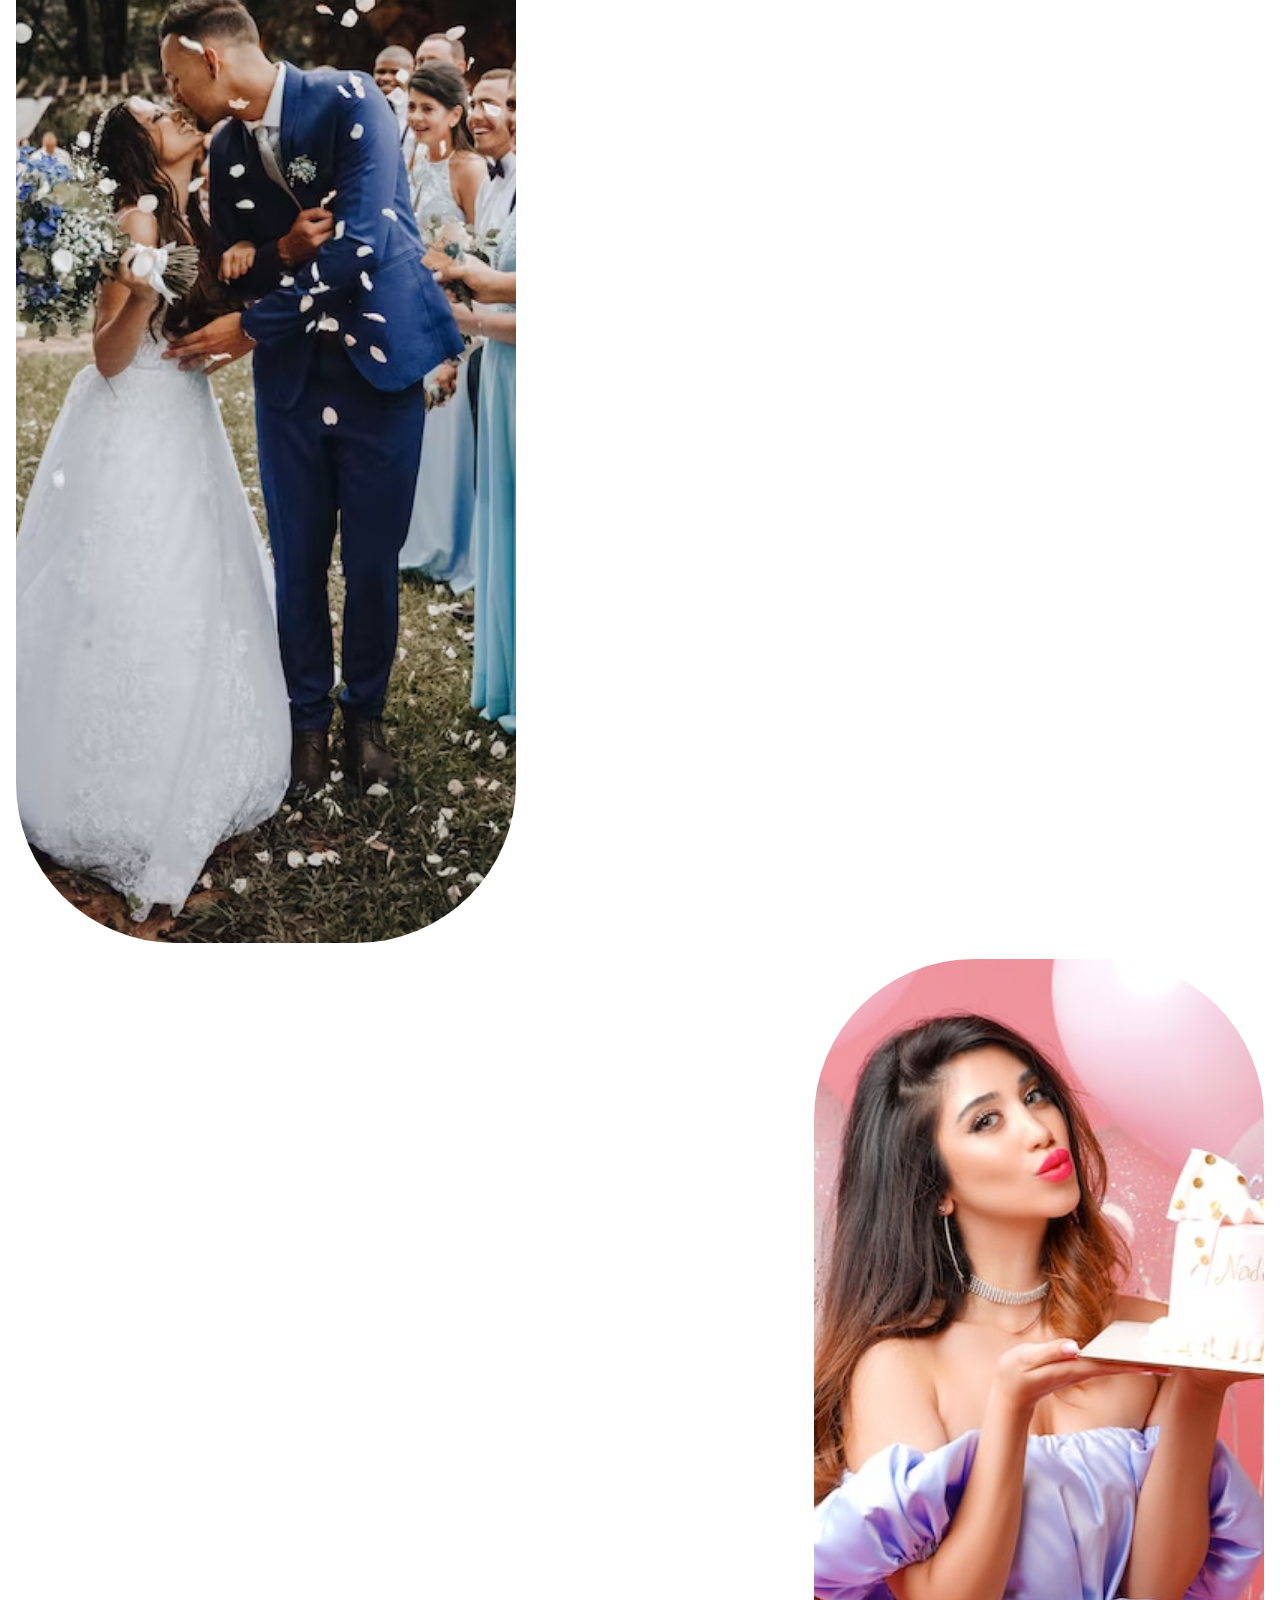
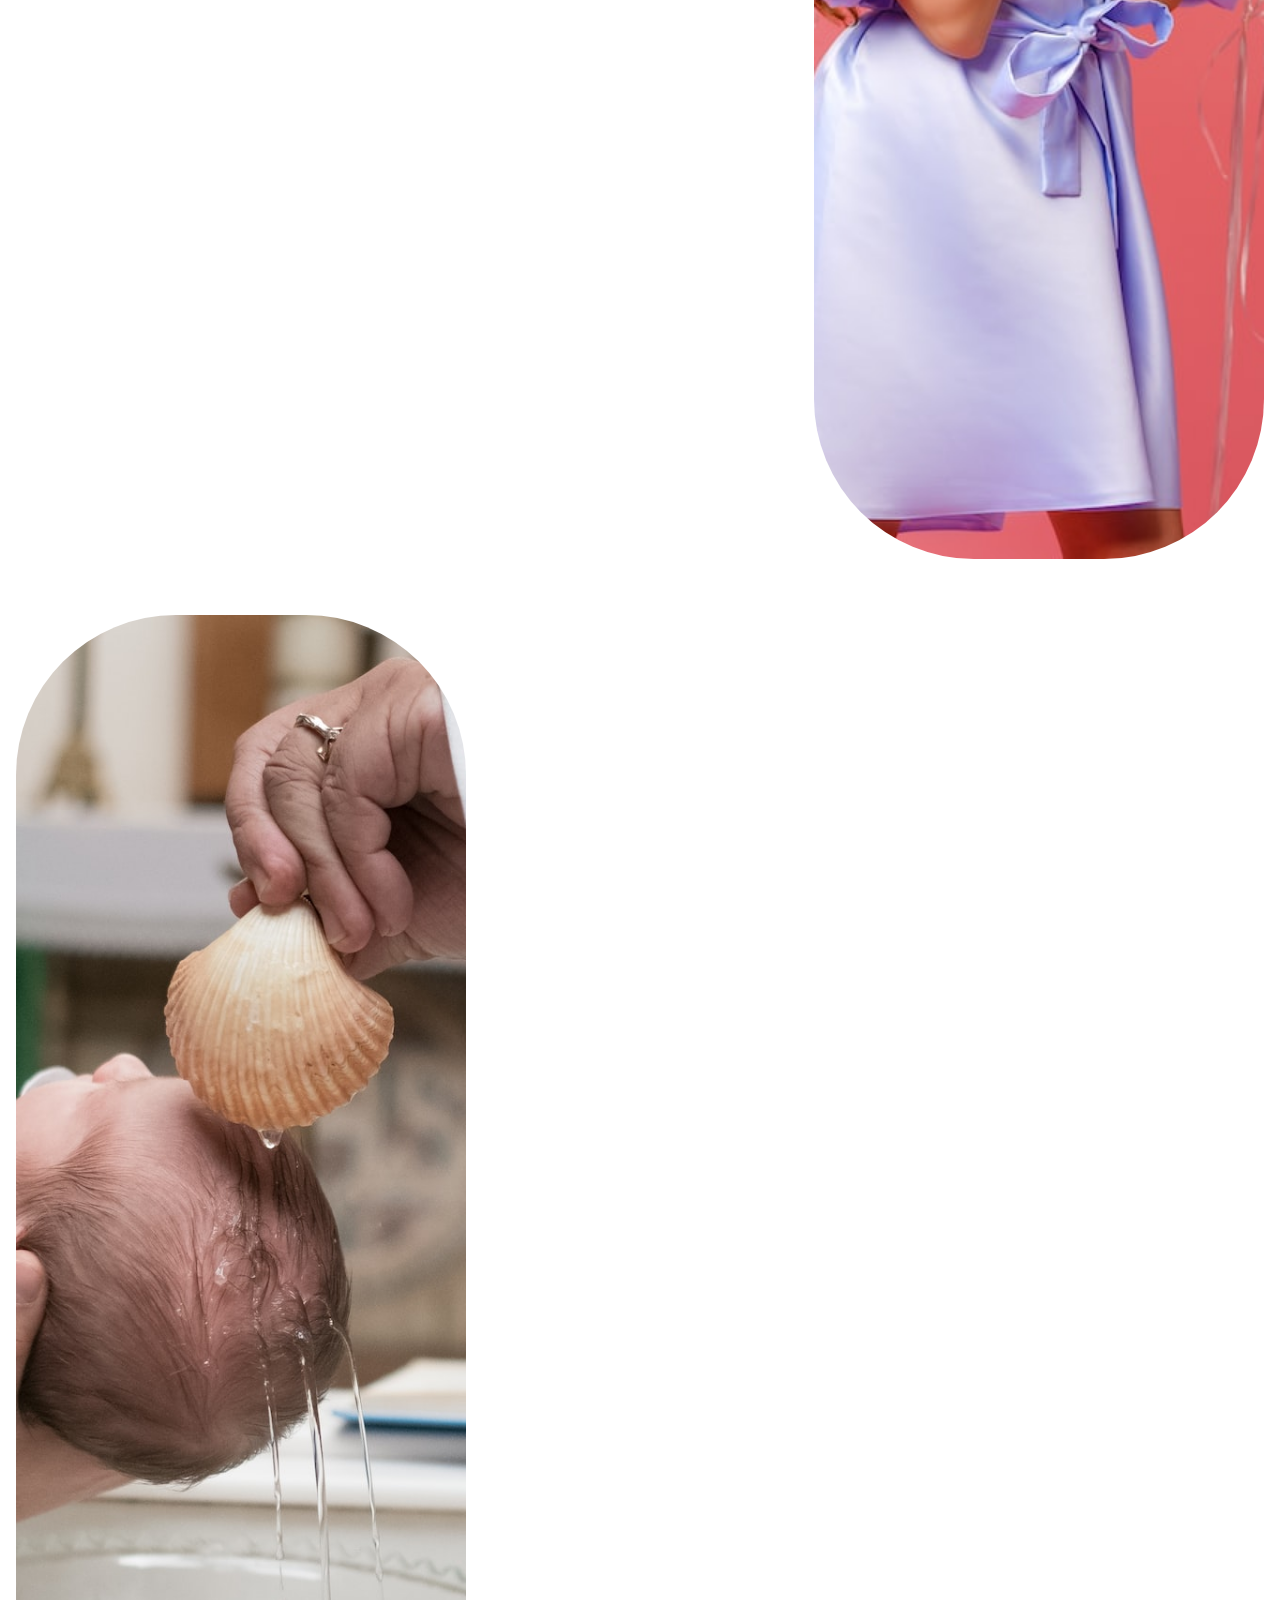
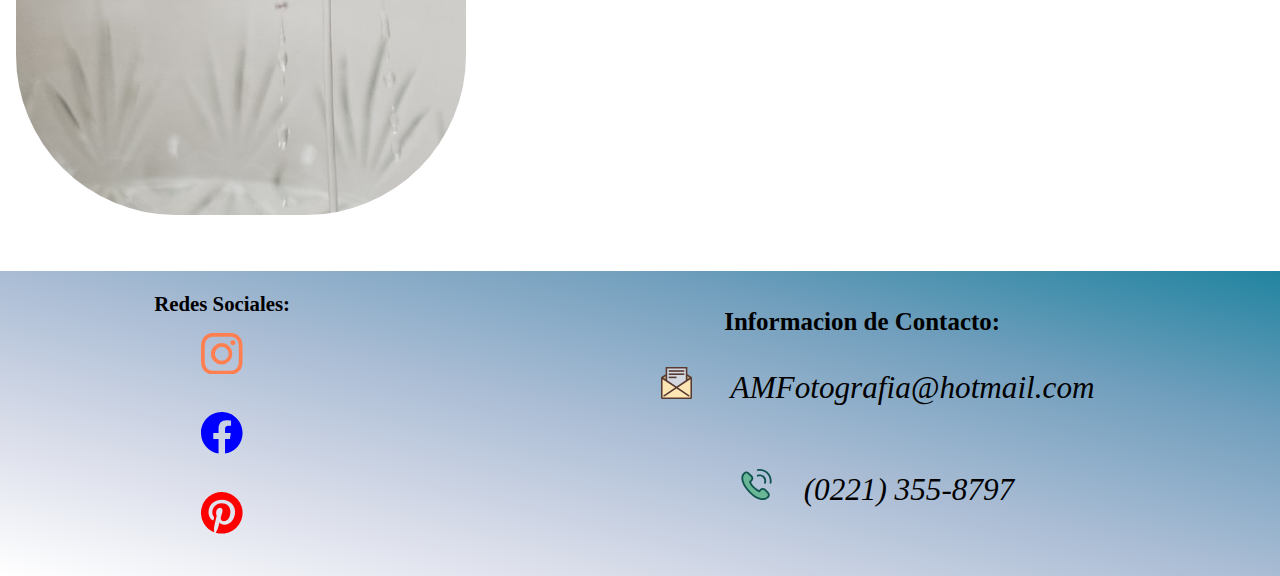
<file: pages/servicios.html>
<!DOCTYPE html>
<html lang="es">
<head>
    <meta charset="UTF-8">
    <meta http-equiv="X-UA-Compatible" content="IE=edge">
    <meta name="viewport" content="width=device-width, initial-scale=1.0">
    <link href="https://unpkg.com/aos@2.3.1/dist/aos.css" rel="stylesheet">
    <link rel="shortcut icon" href="../archivos/img/camera-svgrepo-com.svg">
    <!-- SEO  -->
    <title>Agustin Moretti Fotografia - Servicios</title>
    <meta name="description" content="Algunos de nuestros paquetes.Solicite cotización por jornada.">
    <meta name="keywords" content="fotografia, servicios, eventos, casamientos, bautismos, cumpleaños, fotografia profesional, foto,">
    <!-- CSS / SASS  -->
    <link rel="stylesheet" href="../sass/main.css">
    <!-- Bootstrap  -->
    <link href="https://cdn.jsdelivr.net/npm/bootstrap@5.2.2/dist/css/bootstrap.min.css" rel="stylesheet" integrity="sha384-Zenh87qX5JnK2Jl0vWa8Ck2rdkQ2Bzep5IDxbcnCeuOxjzrPF/et3URy9Bv1WTRi" crossorigin="anonymous">
</head>
<body class="fondo-servicios">
    
    <header>
        <nav class="navbar navbar-expand-lg navbar-dark" style="background-image: linear-gradient(to left bottom, #ffffff, #d8dce9, #a9bcd4, #719fbd, #2184a0)";>
            <div class="container-fluid d-flex flex-column justify-content-center align-items-center">
            <a class="navbar-brand" href="../index.html"><img src="../archivos/img/camera-svgrepo-com.svg"></a>
            <a class="navbar-brand"> <h1> Agustin Moretti Fotografia</h1> </a>
            <button class="navbar-toggler" type="button" data-bs-toggle="collapse" data-bs-target="#navbarSupportedContent" aria-controls="navbarSupportedContent" aria-expanded="false" aria-label="Toggle navigation">
                <span class="navbar-toggler-icon"></span>
            </button>
            <div class="collapse navbar-collapse" id="navbarSupportedContent">
                <ul class="navbar-nav ms-auto mb-2 mb-lg-0 ">
                <li class="nav-item">
                    <a class="nav-link active" aria-current="page" href="../pages/galeria.html">Galeria</a>
                </li>
                <li class="nav-item">
                    <a class="nav-link" href="../pages/acerca-de-mi.html">Acerca de mi</a>
                </li>
                <li class="nav-item">
                    <a class="nav-link" href="../pages/servicios.html">Servicios</a>
                </li>
                <li class="nav-item">
                    <a class="nav-link" href="../pages/contacto.html">Contacto</a>
                </li>
                </ul>
            </div>
            </div>
        </nav>
    </header>
        
    <main>

        <section class="servicios">

        <h1 class="color-titulo">Servicios para contratar</h1>
        <p class="subtitulo">Cada evento, producción y cliente es diferente 
        Contamos con diferentes opciones y alternativas que se adaptan a tu gusto, idea y ¡presupuesto! También, somos abiertos a escuchar, debatir y generar nuevas ideas y conceptos que se integren a la visión de cada cliente en particular..</p>
    
        <article> 
            <img class="imagen-casamientos" src="../archivos/img/casamiento.jpg">
        
            <div class="servicios-casamientos" data-aos="flip-left" data-aos-duration="3000">
            
                <h2>Casamientos</h2>
                <p>Contamos con el diseño y producción de fotolibros con muchas características personalizables como la calidad de las portadas, el tipo de papel, cantidad de hojas y un largo etc.</p> <p>El trabajo se entrega en pendrive con estuche personal.</p>
        
                <ul>
                    <li>Cobertura fotográfica del civil - mini-sesión posterior(opcional)</li>
                    <li>Cobertura fotográfica y de video(opcional) día de la boda.</li>
                    <li> Registro de la preparación de los novios cobertura de la ceremonia y la fiesta.</li>
                    <li>Book pre-boda con locación(y temática si se quiere) </li>
                </ul>

            </div>
        </article>

        <article class="contenedor-cumpleaños">
            <img class="imagen-cumpleaños" src="../archivos/img/cumpleaños15.jpg">
            <div class="servicios-cumpleaños" data-aos="flip-right" data-aos-duration="3000">
                <h2 >Cumpleaños de 15</h2>
                <p>La ceremonia de los 15 años en un momento único y muy particular. Contamos con diferentes servicios y opcionales que se adaptan a tu gusto y presupuesto.</p>
                <ul>
                    <li>Book pre-fiesta en locación a definir Maquillaje(opcional) y Video cobertura(opcional)</li>
                    <li>Cobertura fotográfica y de video(opcional) del la fiesta.</li>
                </ul>
                </div>
        </article>

        <article>
            <img class="imagen-bautismos" src="../archivos/img/bautismo.jpg" >
            <div class="servicios-bautismos" data-aos="flip-left" data-aos-duration="3000">
                <h2>Bautismos</h2>
                <p>Bautizás a tu hijo y querés que ese momento quede retratado ? Nosotros cubrimos la ceremonia para que puedas guardar por siempre esos momentos y compartirlos con tus seres queridos. Nos enfocamos en tomar tanto fotografías espontáneas como también las tradicionales (¡infaltables!) de cada momento. Siempre con mucho colorido y buena onda. </p>
                <ul>
                    <li>Cobertura de la ceremonia en la iglesia y 6 horas de cobertura en el salón . Incluye todas las fotos en digital editadas en alta resolución sin marca de agua</li>
                </ul>  
            </div>
        </article> 

</section>
</main>


<footer>
        
    <nav class="redes">

        <h4 class="redes-sociales">Redes Sociales:</h4>

<a href="https://www.instagram.com/morettiagustin/" target="_blank">
    <svg xmlns="http://www.w3.org/2000/svg" width="2em" height="2em" fill="coral" class="bi bi-instagram" viewBox="0 0 16 16">
    <path d="M8 0C5.829 0 5.556.01 4.703.048 3.85.088 3.269.222 2.76.42a3.917 3.917 0 0 0-1.417.923A3.927 3.927 0 0 0 .42 2.76C.222 3.268.087 3.85.048 4.7.01 5.555 0 5.827 0 8.001c0 2.172.01 2.444.048 3.297.04.852.174 1.433.372 1.942.205.526.478.972.923 1.417.444.445.89.719 1.416.923.51.198 1.09.333 1.942.372C5.555 15.99 5.827 16 8 16s2.444-.01 3.298-.048c.851-.04 1.434-.174 1.943-.372a3.916 3.916 0 0 0 1.416-.923c.445-.445.718-.891.923-1.417.197-.509.332-1.09.372-1.942C15.99 10.445 16 10.173 16 8s-.01-2.445-.048-3.299c-.04-.851-.175-1.433-.372-1.941a3.926 3.926 0 0 0-.923-1.417A3.911 3.911 0 0 0 13.24.42c-.51-.198-1.092-.333-1.943-.372C10.443.01 10.172 0 7.998 0h.003zm-.717 1.442h.718c2.136 0 2.389.007 3.232.046.78.035 1.204.166 1.486.275.373.145.64.319.92.599.28.28.453.546.598.92.11.281.24.705.275 1.485.039.843.047 1.096.047 3.231s-.008 2.389-.047 3.232c-.035.78-.166 1.203-.275 1.485a2.47 2.47 0 0 1-.599.919c-.28.28-.546.453-.92.598-.28.11-.704.24-1.485.276-.843.038-1.096.047-3.232.047s-2.39-.009-3.233-.047c-.78-.036-1.203-.166-1.485-.276a2.478 2.478 0 0 1-.92-.598 2.48 2.48 0 0 1-.6-.92c-.109-.281-.24-.705-.275-1.485-.038-.843-.046-1.096-.046-3.233 0-2.136.008-2.388.046-3.231.036-.78.166-1.204.276-1.486.145-.373.319-.64.599-.92.28-.28.546-.453.92-.598.282-.11.705-.24 1.485-.276.738-.034 1.024-.044 2.515-.045v.002zm4.988 1.328a.96.96 0 1 0 0 1.92.96.96 0 0 0 0-1.92zm-4.27 1.122a4.109 4.109 0 1 0 0 8.217 4.109 4.109 0 0 0 0-8.217zm0 1.441a2.667 2.667 0 1 1 0 5.334 2.667 2.667 0 0 1 0-5.334z">
  </svg></a>

<a href="https://www.facebook.com/" target="_blank">
<svg xmlns="http://www.w3.org/2000/svg" width="2em" height="2em" fill="blue" class="bi bi-facebook" viewBox="0 0 16 16">
    <path d="M16 8.049c0-4.446-3.582-8.05-8-8.05C3.58 0-.002 3.603-.002 8.05c0 4.017 2.926 7.347 6.75 7.951v-5.625h-2.03V8.05H6.75V6.275c0-2.017 1.195-3.131 3.022-3.131.876 0 1.791.157 1.791.157v1.98h-1.009c-.993 0-1.303.621-1.303 1.258v1.51h2.218l-.354 2.326H9.25V16c3.824-.604 6.75-3.934 6.75-7.951z">
  </svg></a>

<a href="https://www.pinterest.com" target="_blank"> 
    <svg xmlns="http://www.w3.org/2000/svg" width="2em" height="2em" fill="red" class="bi bi-pinterest" viewBox="0 0 16 16">
    <path d="M8 0a8 8 0 0 0-2.915 15.452c-.07-.633-.134-1.606.027-2.297.146-.625.938-3.977.938-3.977s-.239-.479-.239-1.187c0-1.113.645-1.943 1.448-1.943.682 0 1.012.512 1.012 1.127 0 .686-.437 1.712-.663 2.663-.188.796.4 1.446 1.185 1.446 1.422 0 2.515-1.5 2.515-3.664 0-1.915-1.377-3.254-3.342-3.254-2.276 0-3.612 1.707-3.612 3.471 0 .688.265 1.425.595 1.826a.24.24 0 0 1 .056.23c-.061.252-.196.796-.222.907-.035.146-.116.177-.268.107-1-.465-1.624-1.926-1.624-3.1 0-2.523 1.834-4.84 5.286-4.84 2.775 0 4.932 1.977 4.932 4.62 0 2.757-1.739 4.976-4.151 4.976-.811 0-1.573-.421-1.834-.919l-.498 1.902c-.181.695-.669 1.566-.995 2.097A8 8 0 1 0 8 0z">
  </svg></a>

    </nav>

    <div class="informacion-contacto">
        <h5>Informacion de Contacto:</h5>
        <p><img src="../archivos/img/email-mail-svgrepo-com.svg" alt="logo-email"> AMFotografia@hotmail.com</p>
        <p><img src="../archivos/img/telephone-svgrepo-com.svg" alt="logo-telefono">(0221) 355-8797</p>
    </div>

</footer>
<script src="https://unpkg.com/aos@2.3.1/dist/aos.js"></script>
<script>
    AOS.init();
</script>
<!-- Bootstrap JS -->
<script src="https://cdn.jsdelivr.net/npm/bootstrap@5.2.2/dist/js/bootstrap.bundle.min.js" integrity="sha384-OERcA2EqjJCMA+/3y+gxIOqMEjwtxJY7qPCqsdltbNJuaOe923+mo//f6V8Qbsw3" crossorigin="anonymous"></script>
</body>
</html>
</file>
<file: sass/main.css>
@charset "UTF-8";
@font-face {
  font-family: Cuningham Singleton;
  src: url(../archivos/Fuentes/Cuningham\ Singleton.otf);
}
* {
  text-decoration: none;
  list-style: none;
  box-sizing: border-box;
  margin: 0;
  padding: 0;
  max-width: 100%;
}

h1 {
  font-family: "Cuningham Singleton";
  font-size: 5em;
  color: #2184a0;
  text-align: center;
  text-shadow: 0 0 8px rgba(0, 0, 0, 0.8);
  margin: 1em;
}

h2 {
  font-family: "Cuningham Singleton";
  font-size: 4em;
  color: #2184a0;
  text-shadow: 0 0 8px rgba(0, 0, 0, 0.8);
  display: flex;
  justify-content: center;
  margin: 1em;
}

p {
  font-family: Georgia, "Times New Roman", Times, serif;
  font-size: 1.5em;
  padding: 1em;
  font-style: italic;
}

body {
  min-width: -webkit-fit-content;
  min-width: -moz-fit-content;
  min-width: fit-content;
}

header {
  background-image: linear-gradient(to left bottom, #ffffff, #d8dce9, #a9bcd4, #719fbd, #2184a0);
}
header nav {
  display: flex;
  flex-direction: column;
  justify-content: column;
  align-items: center;
}
header nav ul {
  display: flex;
  flex-direction: row;
  justify-content: space-evenly;
  align-items: center;
}
header nav ul li {
  font-family: "Lucida Sans", "Lucida Sans Regular", "Lucida Grande", "Lucida Sans Unicode", Geneva, Verdana, sans-serif;
  font-size: 1.5em;
  font-style: italic;
  margin: 2em 2em 1em 2em;
  padding: 0em 0em 1em;
}
header nav ul li a {
  transition: ease 1s;
}
header nav ul li a:hover {
  color: white;
}
header nav a img {
  width: 4em;
  margin-top: 1em;
}
header nav a h1 {
  font-size: 4em;
  margin-top: 0.5em;
}

footer {
  background-image: linear-gradient(to right top, #ffffff, #d8dce9, #a9bcd4, #719fbd, #2184a0);
  min-height: 10em;
  display: flex;
  flex-direction: row;
  justify-content: space-around;
  align-items: center;
}
footer .redes {
  display: flex;
  flex-direction: column;
  justify-content: space-around;
  align-items: center;
  font-family: Georgia, "Times New Roman", Times, serif;
  font-size: 1.3em;
  margin: 1em;
}
footer .informacion-contacto {
  display: flex;
  flex-direction: column;
  justify-content: space-around;
  align-items: center;
  font-size: 1.3em;
  font-family: Georgia, "Times New Roman", Times, serif;
  margin: 1em;
}
footer .informacion-contacto h5 {
  font-size: 1.2em;
}
footer .informacion-contacto p {
  transition: ease 2s;
}
footer .informacion-contacto p:hover {
  color: white;
}
footer .informacion-contacto img {
  width: 1em;
  margin-inline: 1em;
}
footer nav a svg {
  transition: ease 2.5s;
  margin: 0.8em;
}
footer nav a svg:hover {
  height: 50px;
  width: 50px;
}

.fondo-galeria {
  background-image: url(../archivos/img/fondo\ galeria.avif);
  background-position: center;
  background-repeat: no-repeat;
  background-size: cover;
  background-attachment: fixed;
  -o-object-fit: cover;
     object-fit: cover;
}
.fondo-galeria main .titulo-galeria {
  font-size: 5em;
  margin: 1em;
}
.fondo-galeria main .fotos-galeria {
  display: grid;
  grid-template-columns: repeat(4, 1fr);
  grid-template-rows: repeat(5, 1fr);
  row-gap: 1em;
  -moz-column-gap: 1em;
       column-gap: 1em;
  padding: 1em;
}
.fondo-galeria main .fotos-galeria .fotos-galeria-uno {
  grid-column: 2/4;
  grid-row: 1/2;
  width: 100%;
  height: 100%;
  -o-object-fit: cover;
     object-fit: cover;
  border-radius: 3em;
}
.fondo-galeria main .fotos-galeria .fotos-galeria-dos {
  grid-column: 4/5;
  grid-row: 1/2;
  width: 100%;
  height: 100%;
  -o-object-fit: cover;
     object-fit: cover;
  border-radius: 3em;
}
.fondo-galeria main .fotos-galeria .fotos-galeria-tres {
  grid-column: 2/3;
  grid-row: 2/4;
  width: 100%;
  height: 100%;
  -o-object-fit: cover;
     object-fit: cover;
  border-radius: 3em;
}
.fondo-galeria main .fotos-galeria .fotos-galeria-cuatro {
  grid-column: 1/2;
  grid-row: 2/3;
  width: 100%;
  height: 100%;
  -o-object-fit: cover;
     object-fit: cover;
  border-radius: 3em;
}
.fondo-galeria main .fotos-galeria .fotos-galeria-cinco {
  grid-column: 1/2;
  grid-row: 3/4;
  width: 100%;
  height: 100%;
  -o-object-fit: cover;
     object-fit: cover;
  border-radius: 3em;
}
.fondo-galeria main .fotos-galeria .fotos-galeria-seis {
  grid-column: 3/4;
  grid-row: 2/3;
  width: 100%;
  height: 100%;
  -o-object-fit: cover;
     object-fit: cover;
  border-radius: 3em;
}
.fondo-galeria main .fotos-galeria .fotos-galeria-siete {
  grid-column: 3/4;
  grid-row: 3/4;
  width: 100%;
  height: 100%;
  -o-object-fit: cover;
     object-fit: cover;
  border-radius: 3em;
}
.fondo-galeria main .fotos-galeria .fotos-galeria-ocho {
  grid-column: 1/2;
  grid-row: 4/5;
  width: 100%;
  height: 100%;
  -o-object-fit: cover;
     object-fit: cover;
  border-radius: 3em;
}
.fondo-galeria main .fotos-galeria .fotos-galeria-nueve {
  grid-column: 2/4;
  grid-row: 4/5;
  width: 100%;
  height: 100%;
  -o-object-fit: cover;
     object-fit: cover;
  border-radius: 3em;
}
.fondo-galeria main .fotos-galeria .fotos-galeria-diez {
  grid-column: 1/3;
  grid-row: 5/6;
  width: 100%;
  height: 100%;
  -o-object-fit: cover;
     object-fit: cover;
  border-radius: 3em;
}
.fondo-galeria main .fotos-galeria .fotos-galeria-once {
  grid-column: 3/4;
  grid-row: 5/6;
  width: 100%;
  height: 100%;
  -o-object-fit: cover;
     object-fit: cover;
  border-radius: 3em;
}
.fondo-galeria main .fotos-galeria .fotos-galeria-doce {
  grid-column: 1/2;
  grid-row: 1/2;
  width: 100%;
  height: 100%;
  border-radius: 3em;
  -o-object-fit: cover;
     object-fit: cover;
}
.fondo-galeria main .fotos-galeria .fotos-galeria-trece {
  grid-column: 4/5;
  grid-row: 2/4;
  width: 100%;
  height: 100%;
  border-radius: 3em;
  -o-object-fit: cover;
     object-fit: cover;
  align-content: center;
}
.fondo-galeria main .fotos-galeria .fotos-galeria-catorce {
  grid-column: 4/5;
  grid-row: 4/5;
  width: 100%;
  height: 100%;
  border-radius: 3em;
  -o-object-fit: cover;
     object-fit: cover;
  align-content: center;
}
.fondo-galeria main .fotos-galeria .fotos-galeria-quince {
  grid-column: 4/5;
  grid-row: 5/6;
  width: 100%;
  height: 100%;
  border-radius: 3em;
  -o-object-fit: cover;
     object-fit: cover;
  align-content: center;
}

.fondo-yo {
  background-image: url(../archivos/img/fondo\ sobrio.avif);
  background-position: center;
  background-repeat: no-repeat;
  background-size: cover;
  background-attachment: fixed;
  -o-object-fit: cover;
     object-fit: cover;
}
.fondo-yo main .titulo-yo {
  display: flex;
  flex-direction: row;
  justify-content: flex-start;
  font-size: 5em;
  margin: 2em 1em 1em 3.5em;
}
.fondo-yo main .sobre-mi {
  display: flex;
  flex-direction: row;
  justify-content: space-around;
  align-items: center;
}
.fondo-yo main .sobre-mi .contenedor-parrafo {
  display: flex;
  flex-direction: column;
  justify-content: center;
  align-items: center;
  font-family: Verdana, Geneva, Tahoma, sans-serif;
  -webkit-text-decoration: double;
          text-decoration: double;
  font-size: 1.8em;
  border-top-style: groove;
  border-top-color: #2184a0;
  border-bottom-style: groove;
  border-bottom-color: #2184a0;
  margin: 0.5em;
  max-width: 800px;
  min-width: 400px;
  min-height: 600px;
}
.fondo-yo main .sobre-mi .yo-img {
  -o-object-fit: cover;
     object-fit: cover;
  border-radius: 3em;
  margin: 1em 1em 4em 1em;
  max-width: 800px;
  max-height: 1000px;
  min-height: 900px;
  min-width: 500px;
}

.fondo-servicios {
  background-image: url(../archivos/img/festejo.avif);
  background-size: cover;
  background-repeat: no-repeat;
  background-attachment: fixed;
  background-position: center;
}
.fondo-servicios main .servicios {
  display: grid;
  grid-template-columns: 1, 1fr;
  grid-template-rows: 0.2fr 0.4fr 1fr 1fr 1fr;
  row-gap: 1em;
  -moz-column-gap: 1em;
       column-gap: 1em;
  grid-template-areas: ".color-titulo" ".subtitulo " ".imagen-casamientos .servicios-casamientos" ".servicios-cumpleaños .imagen-cumpleaños" ".imagen-bautismo .servicios-bautismos";
  margin: 1em;
}
.fondo-servicios main .servicios .color-titulo {
  color: #2184a0;
  margin-top: 1em;
  font-size: 6em;
}
.fondo-servicios main .servicios .subtitulo {
  font-size: 3em;
  font-style: italic;
  font-family: "Times New Roman", Times, serif;
}
.fondo-servicios main .servicios article {
  display: flex;
  flex-direction: row;
  justify-content: space-around;
}
.fondo-servicios main .servicios article .imagen-casamientos {
  -o-object-fit: cover;
     object-fit: cover;
  border-radius: 10em;
  width: 1000px;
  max-height: 1500px;
}
.fondo-servicios main .servicios article .servicios-casamientos {
  max-width: 1000px;
  max-height: 1500px;
  min-width: 450px;
  font-size: 1.1em;
  min-height: 1080px;
  border-style: solid;
  color: black;
  border-width: 0.5em;
  border-color: #2184a0;
  border-radius: 10em;
  display: flex;
  flex-direction: column;
  flex-wrap: wrap;
  justify-content: flex-start;
  align-items: center;
  margin: 2em;
  padding: 3em 1em 1em 1em;
  background: linear-gradient(rgba(4, 6, 11, 0.651), rgba(4, 6, 11, 0.1));
}
.fondo-servicios main .servicios article .servicios-casamientos h2 {
  font-size: 4em;
  margin: 0.3em;
}
.fondo-servicios main .servicios article .servicios-casamientos ul {
  font-family: "Lucida Sans", "Lucida Sans Regular", "Lucida Grande", "Lucida Sans Unicode", Geneva, Verdana, sans-serif;
  font-size: 2em;
}
.fondo-servicios main .servicios article .servicios-casamientos ul li {
  padding: 1em;
  list-style-type: circle;
}
.fondo-servicios main .servicios .contenedor-cumpleaños {
  display: flex;
  flex-direction: row-reverse;
  justify-content: space-around;
}
.fondo-servicios main .servicios .imagen-cumpleaños {
  -o-object-fit: cover;
     object-fit: cover;
  border-radius: 10em;
  width: 1000px;
  min-width: 450px;
  max-height: 1200px;
}
.fondo-servicios main .servicios .servicios-cumpleaños {
  min-width: 450px;
  max-width: 1000px;
  max-height: 1200px;
  font-size: 1.3em;
  border-style: solid;
  color: black;
  border-width: 0.5em;
  border-color: #2184a0;
  border-radius: 10em;
  display: flex;
  flex-direction: column;
  flex-wrap: wrap;
  justify-content: flex-start;
  align-items: center;
  margin: 1em;
  padding: 7em 1em 1em 1em;
  background: linear-gradient(rgba(4, 6, 11, 0.651), rgba(4, 6, 11, 0.1));
}
.fondo-servicios main .servicios .servicios-cumpleaños h2 {
  font-size: 4em;
  margin: 0.3em;
}
.fondo-servicios main .servicios .servicios-cumpleaños ul {
  font-family: "Lucida Sans", "Lucida Sans Regular", "Lucida Grande", "Lucida Sans Unicode", Geneva, Verdana, sans-serif;
  font-size: 2em;
}
.fondo-servicios main .servicios .servicios-cumpleaños ul li {
  padding: 1em;
  list-style-type: circle;
}
.fondo-servicios main .servicios article .imagen-bautismos {
  -o-object-fit: cover;
     object-fit: cover;
  border-radius: 10em;
  width: 1000px;
  min-width: 450px;
  height: 1200px;
  max-height: 1500px;
}
.fondo-servicios main .servicios article .servicios-bautismos {
  height: 1200px;
  min-width: 450px;
  max-width: 1000px;
  max-height: 1200px;
  font-size: 1.2em;
  border-style: solid;
  color: black;
  border-width: 0.5em;
  border-color: #2184a0;
  border-radius: 10em;
  display: flex;
  flex-direction: column;
  flex-wrap: wrap;
  justify-content: flex-start;
  align-items: center;
  padding: 3em 1em 1em 1em;
  margin: 1em;
  background: linear-gradient(rgba(4, 6, 11, 0.651), rgba(4, 6, 11, 0.1));
}
.fondo-servicios main .servicios article .servicios-bautismos h2 {
  font-size: 4em;
  margin: 0.3em;
}
.fondo-servicios main .servicios article .servicios-bautismos ul {
  font-family: "Lucida Sans", "Lucida Sans Regular", "Lucida Grande", "Lucida Sans Unicode", Geneva, Verdana, sans-serif;
  font-size: 2em;
}
.fondo-servicios main .servicios article .servicios-bautismos ul li {
  padding: 1em;
  list-style-type: circle;
}

.fondo-contacto {
  background: linear-gradient(rgba(5, 7, 12, 0.75), rgba(5, 7, 12, 0.1)), url(../archivos/img/contacto1.avif);
  background-repeat: no-repeat;
  background-position: center;
  background-size: cover;
  display: flex;
  flex-direction: column;
  justify-content: center;
  align-items: center;
}
.fondo-contacto .color-contacto {
  color: rgb(245, 253, 198);
  text-shadow: 0 0 8px rgba(0, 0, 0, 0.8);
  margin: 0.5em 0.5em;
  font-size: 6em;
}
.fondo-contacto .parrafo-contacto {
  font-family: "Times New Roman", Times, serif;
  font-size: 3em;
  margin-bottom: 2em;
  text-align: center;
  color: white;
}
.fondo-contacto .contenedor-contacto {
  font-style: italic;
  font-size: 2em;
  height: -webkit-max-content;
  height: -moz-max-content;
  height: max-content;
  width: -webkit-max-content;
  width: -moz-max-content;
  width: max-content;
  border-style: solid;
  border-color: #2184a0;
  border-width: 0.5em;
  border-radius: 5em;
  padding: 2em;
  margin: 1em;
  display: flex;
  flex-wrap: nowrap;
  flex-direction: column;
  justify-content: center;
  align-items: center;
}
.fondo-contacto .contenedor-contacto .formulario-contacto {
  color: white;
  font-size: 1em;
  font-family: "Times New Roman", Times, serif;
  padding-bottom: 1em;
  display: flex;
  justify-content: center;
  flex-direction: column;
  flex-wrap: nowrap;
  align-items: center;
}
.fondo-contacto .contenedor-contacto .formulario-contacto .textarea {
  margin-top: 1em;
}
.fondo-contacto .contenedor-contacto .formulario-contacto .enviar {
  font-size: 0.9em;
}
.fondo-contacto .contenedor-contacto .formulario-contacto input {
  width: 15em;
  height: 2.5em;
  margin: 1em;
}

@media screen and (min-width: 360px) and (max-width: 767px) {
  body {
    max-width: 767px;
    width: 100%;
    min-width: 360px;
    overflow-x: hidden;
  }
  header nav {
    flex-direction: center;
    flex-wrap: wrap;
    justify-content: center;
    align-items: center;
  }
  header nav ul {
    flex-direction: column;
    justify-content: center;
  }
  header nav h1 {
    display: none;
  }
  .fondo-galeria main .fotos-galeria {
    grid-column: 1, 1fr;
    grid-row: repeat(16, 1fr);
    row-gap: 3em;
    display: flex;
    flex-direction: column;
    justify-content: center;
    align-items: center;
    min-width: 340px;
    overflow-x: hidden;
  }
  .fondo-galeria main .fotos-galeria .fotos-galeria-uno {
    grid-column: 1/1;
    grid-row: 1/2;
    border-radius: 3em;
    -o-object-fit: cover;
       object-fit: cover;
    min-width: 330px;
    max-width: 700px;
  }
  .fondo-galeria main .fotos-galeria .fotos-galeria-dos {
    grid-column: 1/1;
    grid-row: 2/3;
    -o-object-fit: cover;
       object-fit: cover;
    border-radius: 3em;
  }
  .fondo-galeria main .fotos-galeria .fotos-galeria-tres {
    grid-column: 1/1;
    grid-row: 3/4;
    -o-object-fit: cover;
       object-fit: cover;
    border-radius: 3em;
  }
  .fondo-galeria main .fotos-galeria .fotos-galeria-cuatro {
    grid-column: 1/1;
    grid-row: 4/5;
    -o-object-fit: cover;
       object-fit: cover;
    border-radius: 3em;
  }
  .fondo-galeria main .fotos-galeria .fotos-galeria-cinco {
    grid-column: 1/1;
    grid-row: 5/6;
    -o-object-fit: cover;
       object-fit: cover;
    border-radius: 3em;
  }
  .fondo-galeria main .fotos-galeria .fotos-galeria-seis {
    grid-column: 1/1;
    grid-row: 6/7;
    -o-object-fit: cover;
       object-fit: cover;
    border-radius: 3em;
  }
  .fondo-galeria main .fotos-galeria .fotos-galeria-siete {
    grid-column: 1/1;
    grid-row: 7/8;
    -o-object-fit: cover;
       object-fit: cover;
    border-radius: 3em;
  }
  .fondo-galeria main .fotos-galeria .fotos-galeria-ocho {
    grid-column: 1/1;
    grid-row: 8/9;
    -o-object-fit: cover;
       object-fit: cover;
    border-radius: 3em;
  }
  .fondo-galeria main .fotos-galeria .fotos-galeria-nueve {
    grid-column: 1/1;
    grid-row: 9/10;
    -o-object-fit: cover;
       object-fit: cover;
    border-radius: 3em;
  }
  .fondo-galeria main .fotos-galeria .fotos-galeria-diez {
    grid-column: 1/1;
    grid-row: 10/11;
    -o-object-fit: cover;
       object-fit: cover;
    border-radius: 3em;
  }
  .fondo-galeria main .fotos-galeria .fotos-galeria-once {
    grid-column: 1/1;
    grid-row: 11/12;
    -o-object-fit: cover;
       object-fit: cover;
    border-radius: 3em;
  }
  .fondo-galeria main .fotos-galeria .fotos-galeria-doce {
    grid-column: 1/2;
    grid-row: 12/13;
    width: 100%;
    height: 100%;
    border-radius: 3em;
    -o-object-fit: cover;
       object-fit: cover;
  }
  .fondo-galeria main .fotos-galeria .fotos-galeria-trece {
    grid-column: 1/2;
    grid-row: 13/14;
    width: 100%;
    height: 100%;
    border-radius: 3em;
    -o-object-fit: cover;
       object-fit: cover;
    align-content: center;
  }
  .fondo-galeria main .fotos-galeria .fotos-galeria-catorce {
    grid-column: 1/2;
    grid-row: 14/15;
    width: 100%;
    height: 100%;
    border-radius: 3em;
    -o-object-fit: cover;
       object-fit: cover;
    align-content: center;
  }
  .fondo-galeria main .fotos-galeria .fotos-galeria-quince {
    grid-column: 1/2;
    grid-row: 15/16;
    width: 100%;
    height: 100%;
    border-radius: 3em;
    -o-object-fit: cover;
       object-fit: cover;
    align-content: center;
  }
  .fondo-yo {
    min-width: 360px;
  }
  .fondo-yo main .titulo-yo {
    flex-direction: row;
    flex-wrap: wrap;
    justify-content: center;
    align-items: center;
    font-size: 3em;
    margin: 1em;
  }
  .fondo-yo main .sobre-mi {
    width: 75%;
    max-width: 1000px;
    min-width: 300px;
    margin: auto;
    flex-direction: column;
    justify-content: center;
    align-items: center;
  }
  .fondo-yo main .sobre-mi .contenedor-parrafo {
    margin: 1em;
    padding: 0;
    flex-direction: column;
    justify-content: center;
    align-items: center;
    width: 100%;
    height: 100%;
    font-size: 1em;
    min-width: 350px;
  }
  .fondo-yo main .sobre-mi .yo-img {
    width: 100%;
    min-width: 350px;
    min-height: 450px;
    height: 75%;
    margin: 1em 1em 0 1em;
    padding: 1em 0 1em 0;
  }
  .fondo-servicios {
    min-width: 100%;
    max-width: 100%;
  }
  .fondo-servicios main .servicios {
    display: flex;
    flex-direction: column;
    justify-content: center;
    align-items: center;
  }
  .fondo-servicios main .servicios .color-titulo {
    font-size: 4em;
    overflow: hidden;
    margin: 0;
  }
  .fondo-servicios main .servicios .subtitulo {
    margin-bottom: 2em;
    font-size: 1.5em;
  }
  .fondo-servicios main .servicios article {
    width: 100%;
    max-width: -webkit-max-content;
    max-width: -moz-max-content;
    max-width: max-content;
    margin-inline: 1em;
  }
  .fondo-servicios main .servicios article .imagen-casamientos {
    display: none;
  }
  .fondo-servicios main .servicios article .servicios-casamientos {
    padding: 2em;
    margin: 0;
    flex-direction: column;
    flex-wrap: nowrap;
    justify-content: center;
    width: -webkit-fit-content;
    width: -moz-fit-content;
    width: fit-content;
    height: 100%;
    border-radius: 5em;
    background: linear-gradient(rgba(5, 7, 12, 0.75), rgba(5, 7, 12, 0.1)), url(../archivos/img/casamiento.jpg);
    background-position: center;
    background-repeat: no-repeat;
    background-size: cover;
    color: white;
    margin-bottom: 1em;
    width: 100%;
    min-width: 350px;
  }
  .fondo-servicios main .servicios article .servicios-casamientos h2 {
    font-size: 2.5em;
    overflow: hidden;
    margin: 1em;
  }
  .fondo-servicios main .servicios article .servicios-casamientos p {
    font-size: 1em;
    margin: 1em;
  }
  .fondo-servicios main .servicios article .servicios-casamientos ul {
    font-size: 1em;
    margin: 1em;
  }
  .fondo-servicios main .servicios article .imagen-cumpleaños {
    display: none;
  }
  .fondo-servicios main .servicios article .servicios-cumpleaños {
    padding: 2em;
    margin: 0;
    flex-direction: column;
    flex-wrap: nowrap;
    justify-content: center;
    width: -webkit-fit-content;
    width: -moz-fit-content;
    width: fit-content;
    height: 100%;
    border-radius: 5em;
    background: linear-gradient(rgba(5, 7, 12, 0.75), rgba(5, 7, 12, 0.1)), url(../archivos/img/cumpleaños15.jpg);
    background-position: center;
    background-repeat: no-repeat;
    background-size: cover;
    color: white;
    margin-bottom: 1em;
    width: 100%;
    min-width: 350px;
  }
  .fondo-servicios main .servicios article .servicios-cumpleaños h2 {
    font-size: 2.5em;
    overflow: hidden;
    margin: 1em;
  }
  .fondo-servicios main .servicios article .servicios-cumpleaños p {
    font-size: 1em;
    margin: 1em;
  }
  .fondo-servicios main .servicios article .servicios-cumpleaños ul {
    font-size: 1em;
    margin: 1em;
  }
  .fondo-servicios main .servicios article .imagen-bautismos {
    display: none;
  }
  .fondo-servicios main .servicios article .servicios-bautismos {
    padding: 2em;
    margin: 0.5em;
    flex-direction: column;
    flex-wrap: nowrap;
    justify-content: center;
    width: -webkit-fit-content;
    width: -moz-fit-content;
    width: fit-content;
    height: 100%;
    border-radius: 5em;
    background: linear-gradient(rgba(5, 7, 12, 0.75), rgba(5, 7, 12, 0.1)), url(../archivos/img/bautismo.jpg);
    background-position: center;
    background-repeat: no-repeat;
    background-size: cover;
    color: white;
    margin-bottom: 1em;
    width: 100%;
    min-width: 350px;
  }
  .fondo-servicios main .servicios article .servicios-bautismos h2 {
    font-size: 2.5em;
    overflow: hidden;
    margin: 1em;
  }
  .fondo-servicios main .servicios article .servicios-bautismos p {
    font-size: 0.8em;
    margin: 1em;
  }
  .fondo-servicios main .servicios article .servicios-bautismos ul {
    font-size: 0.8em;
    margin: 1em;
  }
  .fondo-servicios main .servicios p {
    flex-direction: column;
    flex-wrap: wrap;
    justify-content: center;
    align-items: center;
    font-size: 1.5em;
  }
  .fondo-servicios main .servicios ul {
    font-size: 1em;
    margin: 2em;
  }
  .fondo-contacto {
    flex-direction: column;
    align-items: center;
    max-width: 100%;
  }
  .fondo-contacto .color-contacto {
    margin: 1em;
    font-size: 3em;
  }
  .fondo-contacto .parrafo-contacto {
    padding: 0;
    font-size: 1.5em;
    margin-inline: 1em;
  }
  .fondo-contacto .contenedor-contacto {
    border-radius: 3em;
    border-width: 0.3em;
    width: 350px;
  }
  .fondo-contacto .contenedor-contacto .formulario-contacto {
    font-size: 0.8em;
    min-width: 250px;
  }
  .fondo-contacto .contenedor-contacto .formulario-contacto input {
    width: 10em;
    height: 1.5em;
    margin: 0;
  }
  .fondo-contacto .contenedor-contacto .formulario-contacto .enviar {
    font-size: 0.5em;
    height: 3em;
    width: 15em;
  }
  .fondo-contacto .contenedor-contacto .formulario-contacto textarea {
    height: 5em;
    width: 12em;
  }
  footer {
    flex-direction: column;
    justify-content: center;
    overflow-x: hidden;
  }
  footer nav a svg {
    margin: 0.5em;
  }
  footer .informacion-contacto {
    width: 100%;
    font-size: 0.8em;
    justify-content: center;
    align-items: center;
  }
  footer .informacion-contacto h5 {
    font-size: 1.5em;
  }
  footer .informacion-contacto img {
    width: 1em;
    margin-inline: 1em;
  }
}
@media (min-width: 768px) and (max-width: 1024px) {
  body {
    max-width: 1024px;
    width: 100%;
    min-width: 768px;
    overflow-x: hidden;
  }
  header nav {
    flex-direction: center;
    flex-wrap: wrap;
    justify-content: center;
    align-items: center;
  }
  header nav ul {
    flex-direction: column;
    justify-content: center;
  }
  header nav h1 {
    display: none;
  }
  .fondo-galeria main .fotos-galeria {
    display: grid;
    grid-template-columns: repeat(3, 1fr);
    grid-template-rows: repeat(7, 1fr);
    row-gap: 1em;
    -moz-column-gap: 1em;
         column-gap: 1em;
  }
  .fondo-galeria main .fotos-galeria .fotos-galeria-uno {
    grid-column: 1/3;
    grid-row: 1/2;
    width: 100%;
    height: 100%;
    -o-object-fit: cover;
       object-fit: cover;
    border-radius: 3em;
  }
  .fondo-galeria main .fotos-galeria .fotos-galeria-dos {
    grid-column: 3/4;
    grid-row: 1/2;
    width: 100%;
    height: 100%;
    -o-object-fit: cover;
       object-fit: cover;
    border-radius: 3em;
  }
  .fondo-galeria main .fotos-galeria .fotos-galeria-tres {
    grid-column: 1/2;
    grid-row: 2/4;
    width: 100%;
    height: 100%;
    -o-object-fit: cover;
       object-fit: cover;
    border-radius: 3em;
  }
  .fondo-galeria main .fotos-galeria .fotos-galeria-cuatro {
    grid-column: 2/3;
    grid-row: 2/3;
    width: 100%;
    height: 100%;
    -o-object-fit: cover;
       object-fit: cover;
    border-radius: 3em;
  }
  .fondo-galeria main .fotos-galeria .fotos-galeria-cinco {
    grid-column: 3/4;
    grid-row: 2/4;
    width: 100%;
    height: 100%;
    -o-object-fit: cover;
       object-fit: cover;
    border-radius: 3em;
  }
  .fondo-galeria main .fotos-galeria .fotos-galeria-seis {
    grid-column: 1/2;
    grid-row: 6/7;
    width: 100%;
    height: 100%;
    -o-object-fit: cover;
       object-fit: cover;
    border-radius: 3em;
  }
  .fondo-galeria main .fotos-galeria .fotos-galeria-siete {
    grid-column: 2/3;
    grid-row: 3/4;
    width: 100%;
    height: 100%;
    -o-object-fit: cover;
       object-fit: cover;
    border-radius: 3em;
  }
  .fondo-galeria main .fotos-galeria .fotos-galeria-ocho {
    grid-column: 3/4;
    grid-row: 7/8;
    width: 100%;
    height: 100%;
    -o-object-fit: cover;
       object-fit: cover;
    border-radius: 3em;
  }
  .fondo-galeria main .fotos-galeria .fotos-galeria-nueve {
    grid-column: 1/4;
    grid-row: 4/5;
    width: 100%;
    height: 100%;
    -o-object-fit: cover;
       object-fit: cover;
    border-radius: 3em;
  }
  .fondo-galeria main .fotos-galeria .fotos-galeria-diez {
    grid-column: 1/4;
    grid-row: 6/7;
    width: 100%;
    height: 100%;
    -o-object-fit: cover;
       object-fit: cover;
    border-radius: 3em;
  }
  .fondo-galeria main .fotos-galeria .fotos-galeria-once {
    grid-column: 1/2;
    grid-row: 7/8;
    width: 100%;
    height: 100%;
    -o-object-fit: cover;
       object-fit: cover;
    border-radius: 3em;
  }
  .fondo-galeria main .fotos-galeria .fotos-galeria-doce {
    grid-column: 1/2;
    grid-row: 5/6;
    width: 100%;
    height: 100%;
    -o-object-fit: cover;
       object-fit: cover;
    border-radius: 3em;
  }
  .fondo-galeria main .fotos-galeria .fotos-galeria-trece {
    grid-column: 2/3;
    grid-row: 5/6;
    width: 100%;
    height: 100%;
    -o-object-fit: cover;
       object-fit: cover;
    border-radius: 3em;
  }
  .fondo-galeria main .fotos-galeria .fotos-galeria-catorce {
    grid-column: 3/4;
    grid-row: 5/6;
    width: 100%;
    height: 100%;
    -o-object-fit: cover;
       object-fit: cover;
    border-radius: 3em;
  }
  .fondo-galeria main .fotos-galeria .fotos-galeria-quince {
    grid-column: 2/3;
    grid-row: 7/8;
    width: 100%;
    height: 100%;
    -o-object-fit: cover;
       object-fit: cover;
    border-radius: 3em;
  }
  .fondo-yo {
    min-width: 360px;
  }
  .fondo-yo main .titulo-yo {
    flex-direction: row;
    flex-wrap: wrap;
    justify-content: center;
    align-items: center;
    font-size: 4em;
    margin: 1em;
  }
  .fondo-yo main .sobre-mi {
    width: 75%;
    max-width: 1000px;
    min-width: 300px;
    margin: auto;
    flex-direction: column;
    justify-content: center;
    align-items: center;
  }
  .fondo-yo main .sobre-mi .contenedor-parrafo {
    margin: 1em;
    flex-direction: column;
    justify-content: center;
    align-items: center;
    width: 100%;
    height: 100%;
    font-size: 1.5em;
  }
  .fondo-yo main .sobre-mi .yo-img {
    width: 100%;
    height: 75%;
    margin: 1em 1em 0 1em;
    padding: 1em 0 1em 0;
  }
  .fondo-servicios {
    min-width: 100%;
    max-width: 100%;
  }
  .fondo-servicios main .servicios {
    display: flex;
    flex-direction: column;
    justify-content: center;
    align-items: center;
  }
  .fondo-servicios main .servicios .color-titulo {
    font-size: 4em;
    overflow: hidden;
    margin: 0;
  }
  .fondo-servicios main .servicios .subtitulo {
    margin-bottom: 2em;
    font-size: 1.5em;
  }
  .fondo-servicios main .servicios article {
    width: 100%;
    max-width: -webkit-max-content;
    max-width: -moz-max-content;
    max-width: max-content;
    margin-inline: 1em;
  }
  .fondo-servicios main .servicios article .imagen-casamientos {
    display: none;
  }
  .fondo-servicios main .servicios article .servicios-casamientos {
    padding: 2em;
    margin: 0;
    flex-direction: column;
    flex-wrap: nowrap;
    justify-content: center;
    width: -webkit-fit-content;
    width: -moz-fit-content;
    width: fit-content;
    height: 100%;
    border-radius: 5em;
    background: linear-gradient(rgba(5, 7, 12, 0.75), rgba(5, 7, 12, 0.1)), url(../archivos/img/casamiento.jpg);
    background-position: center;
    background-repeat: no-repeat;
    background-size: cover;
    color: white;
    margin-bottom: 1em;
    width: 100%;
    min-width: 350px;
  }
  .fondo-servicios main .servicios article .servicios-casamientos h2 {
    font-size: 2.5em;
    overflow: hidden;
    margin: 1em;
  }
  .fondo-servicios main .servicios article .servicios-casamientos p {
    font-size: 1em;
    margin: 1em;
  }
  .fondo-servicios main .servicios article .servicios-casamientos ul {
    font-size: 1em;
    margin: 1em;
  }
  .fondo-servicios main .servicios article .imagen-cumpleaños {
    display: none;
  }
  .fondo-servicios main .servicios article .servicios-cumpleaños {
    padding: 2em;
    margin: 0;
    flex-direction: column;
    flex-wrap: nowrap;
    justify-content: center;
    width: -webkit-fit-content;
    width: -moz-fit-content;
    width: fit-content;
    height: 100%;
    border-radius: 5em;
    background: linear-gradient(rgba(5, 7, 12, 0.75), rgba(5, 7, 12, 0.1)), url(../archivos/img/cumpleaños15.jpg);
    background-position: center;
    background-repeat: no-repeat;
    background-size: cover;
    color: white;
    margin-bottom: 1em;
    width: 100%;
    min-width: 350px;
  }
  .fondo-servicios main .servicios article .servicios-cumpleaños h2 {
    font-size: 2.5em;
    overflow: hidden;
    margin: 1em;
  }
  .fondo-servicios main .servicios article .servicios-cumpleaños p {
    font-size: 1em;
    margin: 1em;
  }
  .fondo-servicios main .servicios article .servicios-cumpleaños ul {
    font-size: 1em;
    margin: 1em;
  }
  .fondo-servicios main .servicios article .imagen-bautismos {
    display: none;
  }
  .fondo-servicios main .servicios article .servicios-bautismos {
    padding: 2em;
    margin: 0.5em;
    flex-direction: column;
    flex-wrap: nowrap;
    justify-content: center;
    width: -webkit-fit-content;
    width: -moz-fit-content;
    width: fit-content;
    height: 100%;
    border-radius: 5em;
    background: linear-gradient(rgba(5, 7, 12, 0.75), rgba(5, 7, 12, 0.1)), url(../archivos/img/bautismo.jpg);
    background-position: center;
    background-repeat: no-repeat;
    background-size: cover;
    color: white;
    margin-bottom: 1em;
    width: 100%;
    min-width: 350px;
  }
  .fondo-servicios main .servicios article .servicios-bautismos h2 {
    font-size: 2.5em;
    overflow: hidden;
    margin: 1em;
  }
  .fondo-servicios main .servicios article .servicios-bautismos p {
    font-size: 0.8em;
    margin: 1em;
  }
  .fondo-servicios main .servicios article .servicios-bautismos ul {
    font-size: 0.8em;
    margin: 1em;
  }
  .fondo-servicios main .servicios p {
    flex-direction: column;
    flex-wrap: wrap;
    justify-content: center;
    align-items: center;
    font-size: 1.5em;
  }
  .fondo-servicios main .servicios ul {
    font-size: 1em;
    margin: 2em;
  }
  .fondo-contacto {
    flex-direction: column;
    align-items: center;
    max-width: 100%;
  }
  .fondo-contacto .color-contacto {
    margin: 1em;
    font-size: 3em;
  }
  .fondo-contacto .parrafo-contacto {
    padding: 0;
    font-size: 1.5em;
    margin-inline: 1em;
  }
  .fondo-contacto .contenedor-contacto {
    border-radius: 3em;
    border-width: 0.3em;
    width: 350px;
  }
  .fondo-contacto .contenedor-contacto .formulario-contacto {
    font-size: 0.8em;
    min-width: 250px;
  }
  .fondo-contacto .contenedor-contacto .formulario-contacto input {
    width: 10em;
    height: 1.5em;
    margin: 0;
  }
  .fondo-contacto .contenedor-contacto .formulario-contacto .enviar {
    font-size: 0.5em;
    height: 3em;
    width: 15em;
  }
  .fondo-contacto .contenedor-contacto .formulario-contacto textarea {
    height: 5em;
    width: 12em;
  }
  footer {
    flex-direction: column;
    justify-content: center;
    overflow-x: hidden;
  }
  footer nav a svg {
    margin: 0.5em;
  }
  footer .informacion-contacto {
    width: 100%;
    font-size: 0.8em;
    justify-content: center;
  }
  footer .informacion-contacto h5 {
    font-size: 1.5em;
  }
  footer .informacion-contacto img {
    width: 1em;
    margin-inline: 1em;
  }
}/*# sourceMappingURL=main.css.map */
</file>
